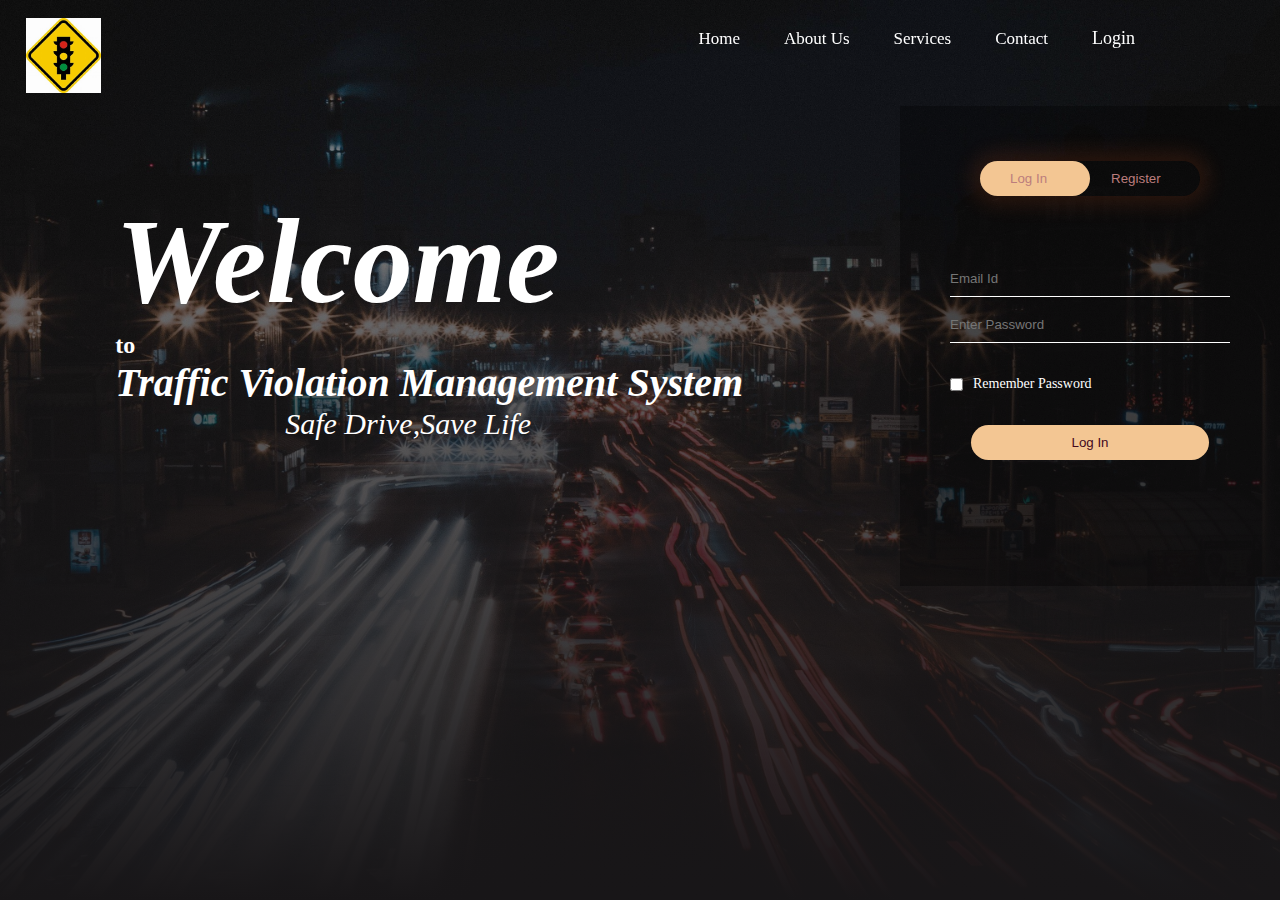
<file: index.html>
<!DOCTYPE html>
<html lang="en">
<head>
    <meta charset="UTF-8">
    <meta name="viewport" content="width=device-width, initial-scale=1.0">
    <title>TVMS</title>
    <link rel="stylesheet" href="main.css">
</head>
<body>
    <div class="full-page">
        <img src="logo.jpeg" class="logo">
        <div class="content">
            <h1>Welcome</h1>
            <h2>to</h2>
            <h4>Traffic Violation Management System</h4>
            <p>Safe Drive,Save Life</p>
        </div>
        <div class="navbar">
            <nav>
                <ul id='MenuItems'>
                    <li><a href='#'>Home</a></li>
                    <li><a href='#'>About Us</a></li>
                    <li><a href='#'>Services</a></li>
                    <li><a href='#'>Contact</a></li>
                    <li><button class='loginbtn'>Login</button></li>
                </ul>
            </nav>
        </div>
        <div id='login-form'class='login-page'>
            <div class="form-box">
                <div class='button-box'>
                    <div id='btn'></div>
                    <button type='button'onclick='login()'class='toggle-btn'>Log In</button>
                    <button type='button'onclick='register()'class='toggle-btn'>Register</button>
                </div>
            <form id='login' class='input-group-login'>
                <input type='text'class='input-field'placeholder='Email Id' required >
		        <input type='password'class='input-field'placeholder='Enter Password' required>
		        <input type='checkbox'class='check-box'><span>Remember Password</span>
		        <button type='submit'class='submit-btn'>
                    <a href="Driver.html">
                        Log In
                    </a>
                </button>
		    </form>
		    <form id='register' action ='reg.php' method ='post' class='input-group-register'>
		     <input type='text' name="firstname" class='input-field'placeholder='First Name' required>
		     <input type='text' name="lastname" class='input-field'placeholder='Last Name ' required>
		     <input type='email' name='email' class='input-field'placeholder='Email Id' required>
		     <input type='password' name="password" class='input-field'placeholder='Enter Password' required>
		     <input type='password' name="confirmpassword" class='input-field'placeholder='Confirm Password'  required>
		     <input type='checkbox'class='check-box'><span>I agree to the terms and conditions</span>
                    <button type='submit'class='submit-btn'>
                        <a href="police.html" target="_blank">
                            Register
                        </a>
                    </button>
	        </form>
            </div>
        </div>
    </div>
    <script>
        var x=document.getElementById('login');
		var y=document.getElementById('register');
		var z=document.getElementById('btn');
		function register()
		{
			x.style.left='-400px';
			y.style.left='50px';
			z.style.left='110px';
		}
		function login()
		{
			x.style.left='50px';
			y.style.left='450px';
			z.style.left='0px';
		}
	</script>
	<script>
        /*var modal = document.getElementById('login-form');
        window.onclick = function(event) 
        {
            if (event.target == modal) 
            {
                modal.style.display = "none";
            }
        }*/
    </script>
</body>
</html>

<!--onclick="document.getElementById('login-form').style.display='block'" style="width:auto;"-->
</file>
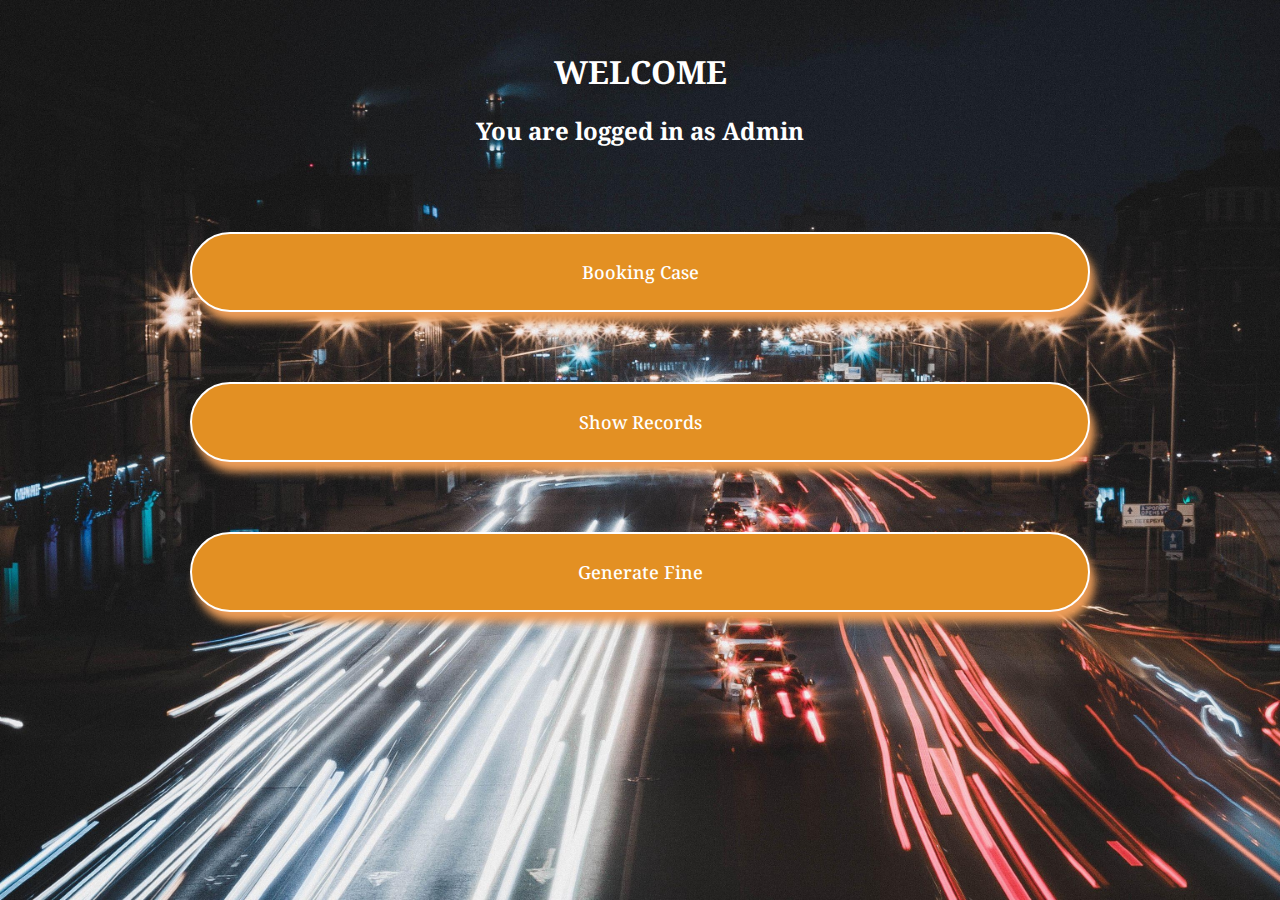
<file: Admin page.html>
<html><head>
    <meta charset="utf-8">
    <meta http-equiv="X-UA-Compatible" content="IE=edge">
    <title>Admin</title>
    <meta name="viewport" content="width=device-width, initial-scale=1">
    <link rel="stylesheet" type="text/css" media="screen" href="ad.css">
</head>
<body>
    <div class="welcome">
        <h1>
            WELCOME
        </h1>
        <h2>You are logged in as Admin</h2>
    </div>
    <div class="functions">
        <div class="btn">
            <div class="b1">
                <a href="book_case.html" target="_blank">
                <button>
 Booking Case
                </button>
                </a>
            </div>

            <div class="b2">
                <a href="Show_records.php" target="_blank">
                <button>
Show Records
                </button>
            </a>
            </div>

            <div class="b3">
                <a href="Generate_fine.php" target="_blank">
                <button>
Generate Fine
                </button>
            </a>
            </div>

        </div>           
    </div>


</body></html>
</file>
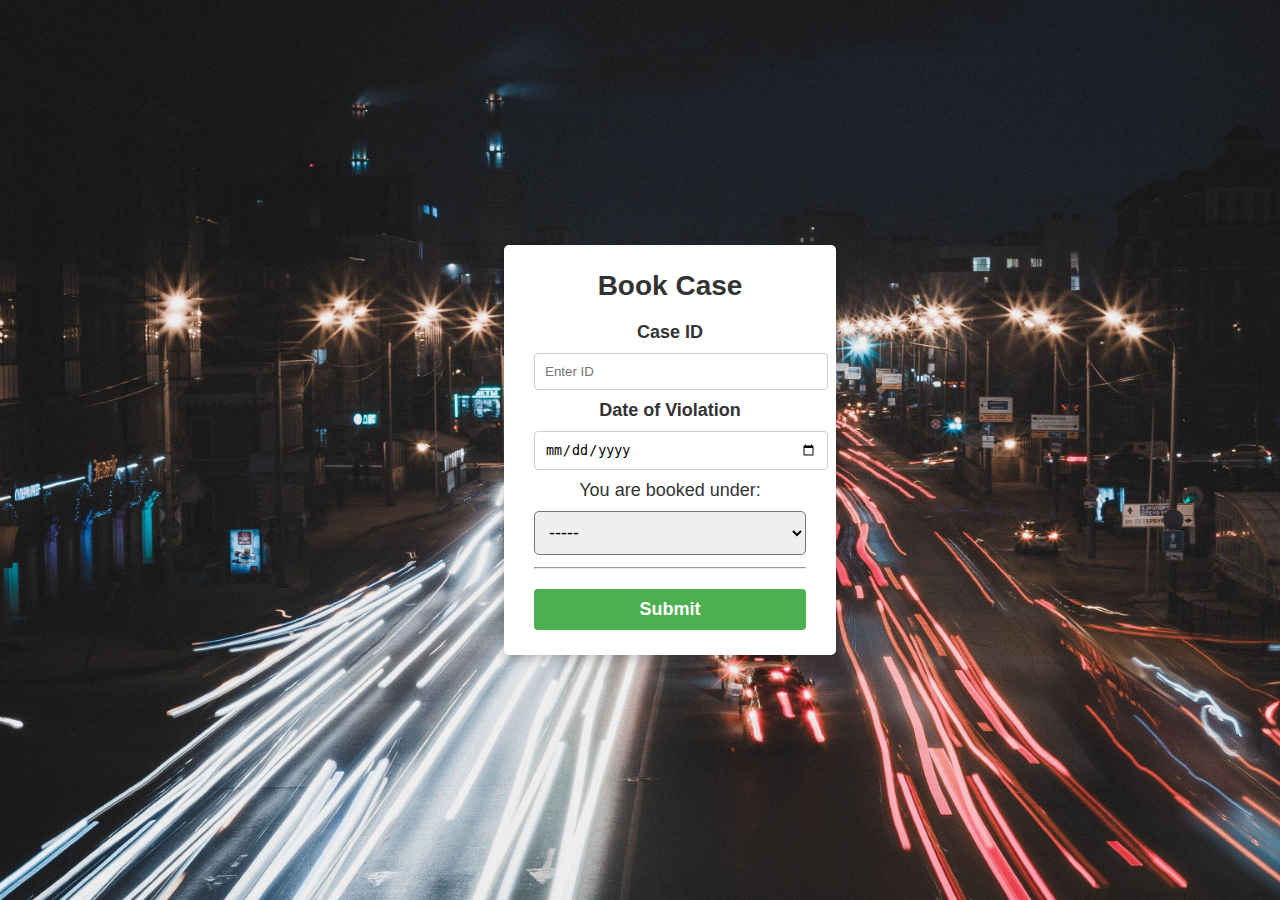
<file: book_case.html>
<!DOCTYPE html>
<html lang="en">
<head>
    <meta charset="UTF-8">
    <meta name="viewport" content="width=device-width, initial-scale=1.0">
    <title>Book Case</title>
    <style>
        body {
            font-family: 'Arial', sans-serif;
            background: url(Traffic.jpg) repeat, rgba(255, 255, 255, 0.9);
            background-size: cover;
            margin: 0;
            padding: 0;
            display: flex;
            justify-content: center;
            align-items: center;
            min-height: 100vh;
        }

         /* Added CSS for the back arrow */
         .back-arrow {
            position: absolute;
            top: 20px;
            left: 20px;
            font-size: 24px;
            color: rgb(227, 144, 35);
            text-decoration: none;
            cursor: pointer;
            transform: scaleX(0.7);
        }

        .container {
            background-color: rgba(255, 255, 255, 0.7);
            padding: 30px;
            border-radius: 10px;
            box-shadow: 0 0 20px rgba(0, 0, 0, 0.2);
            text-align: center;
            width: 400px;
        }

        h1 {
            color: rgb(227, 144, 35);
            font-size: 28px;
            margin-bottom: 20px;
        }

        label {
            display: block;
            margin-bottom: 10px;
            font-size: 18px;
            color: #333;
        }

        select {
            width: 100%;
            padding: 10px;
            border: 2px solirgb(16, 15, 15)5);
            border-radius: 5px;
            font-size: 18px;
        }

        /* Style the dropdown options */
        select option {
            font-size: 16px;
            background-color: #f4f4f4; /* Background color of options */
            color: rgb(17, 17, 16); /* Text color of options */
            padding: 5px 10px;
        }

        select option:hover {
            background-color: rgb(227, 144, 35); /* Hover background color */
            color: #fff; /* Hover text color */
            border: 2px solid rgb(227, 144, 35);
        }

        button {
            display: inline-block;
            padding: 10px 20px;
            border: 2px solid white;
            background-color: rgb(227, 144, 35);
            color: white;
            border: none;
            border-radius: 5px;
            font-size: 18px;
            cursor: pointer;
            transition: background-color 0.3s ease;
        }

        button:hover {
            background-color: white;
            color: rgb(227, 144, 35);
            border: 2px solid rgb(227, 144, 35);
        }


        body {
            font-family: Arial, sans-serif;
            background-color: #f2f2f2;
            font-size: 25px;
            }
            .container{
                max-width: 1000px;
                width: 100%;
                background-color: #fff;
                padding: 25px 30px;
                border-radius: 5px;
                box-shadow: 0 5px 10px rgba(0,0,0,0.15);
                margin-top: 25px;
                margin-bottom: 25px;
              }
            h1 {
            text-align: center;
            color: #333;
            margin-top: 0;
            }
            p {
            text-align: center;
            color: #777;
            margin-bottom: 20px;
            }
            label {
            display: block;
            margin-bottom: 10px;
            color: #333;
            }
            input[type="id"],
            input[type="date"] {
            width: 100%;
            padding: 10px;
            margin-bottom: 10px;
            border: 1px solid #ccc;
            border-radius: 4px;
            }
           
            a {
            color: #337ab7;
            text-decoration: none;
            }
            button[type="submit"] {
            display: block;
            width: 100%;
            padding: 10px;
            margin-top: 20px;
            background-color: #4CAF50;
            color: #fff;
            border: none;
            border-radius: 4px;
            cursor: pointer;
            font-weight: bold;
            }
            button[type="submit"]:hover {
            background-color: #45a049;
            }
           
    </style>
</head>
<body>
    
        
    <form action="connect_case.php" method="post">
            <div class="container">
            <h1>Book Case</h1>
          
            <label for="case"><b>Case ID</b></label>
            <input type="id" placeholder="Enter ID" name="Caseid" required>
            <label for="date"><b>Date of Violation</b></label>
            <input type="date" placeholder="" name="date" required>
            <label for="bookingReason">You are booked under:</label>
            <select id="bookingReason" name="bookingReason" required>
                <option value="">-----</option>
                <option value="Wrong Turn">Wrong Turn</option>
                <option value="Not wearing Seat belt">Not wearing seat belt</option>
                <option value="Violate Traffic Light">Violate Traffic Light</option>
                <option value="Car is not registerd">Car is not registerd</option>
                <option value="Accident">Accident</option>
            </select>
            
            <hr>
            
            <button type="submit" class="registerbtn"><strong>Submit</strong></button>
            </div>
            
            </form>
       
            </select>
            <br><br>
            
        </form>
        </div>
    </div>
</body>
</html>
</file>
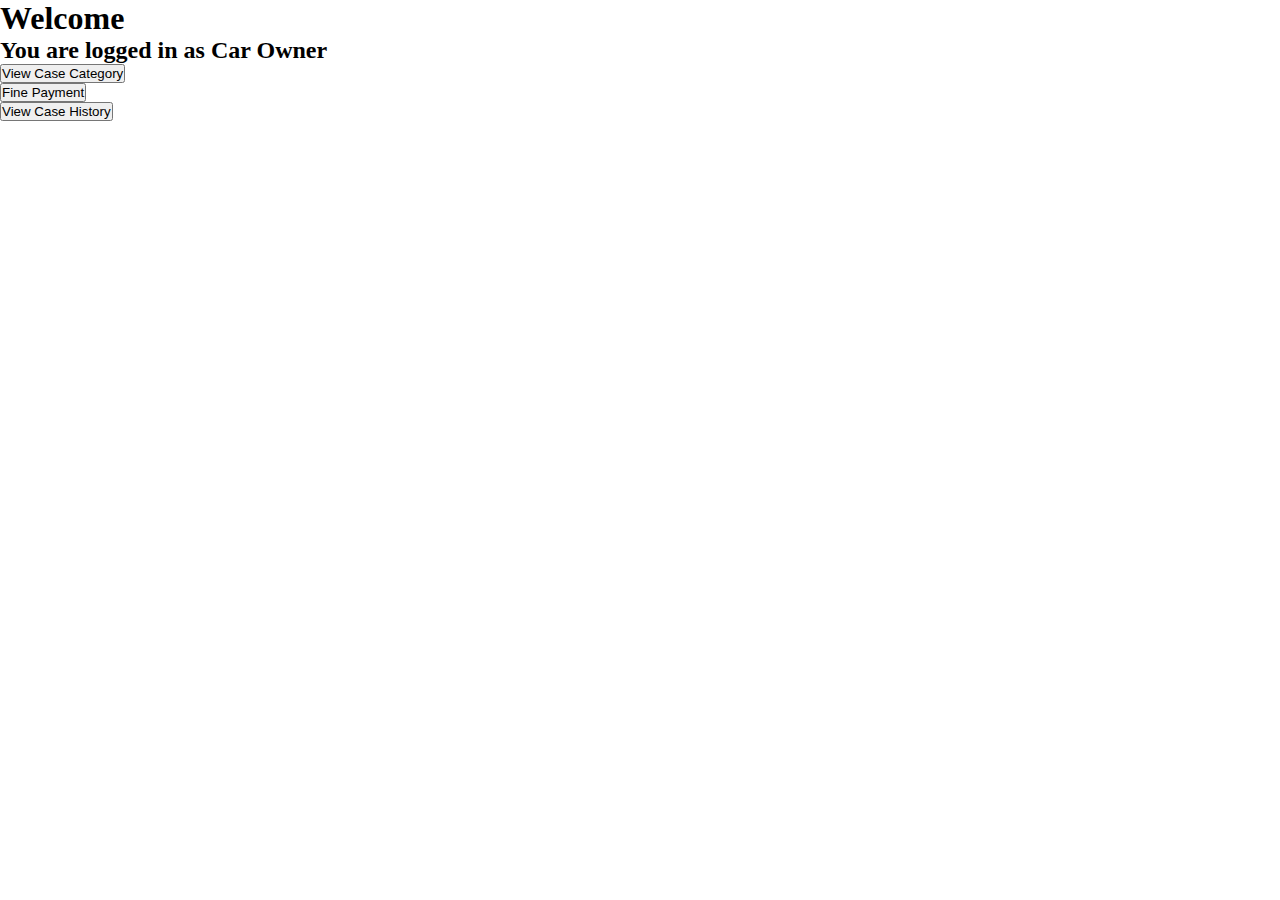
<file: car_owner.html>
<!DOCTYPE html>
<html>
<head>
    <meta charset='utf-8'>
    <meta http-equiv='X-UA-Compatible' content='IE=edge'>
    <title>Car Owner</title>
    <meta name='viewport' content='width=device-width, initial-scale=1'>
    <link rel='stylesheet' type='text/css' media='screen' href='main.css'>
</head>
<body>
    <div class="welcome">
        <h1>
            Welcome
        </h1>
        <h2>You are logged in as Car Owner</h2>
    </div>

    <div class="functions">
        <div class="btn">
            <div class="b1">
                <a href="view_case.html" target="_blank">
                <button>
 View Case Category
                </button>
                </a>
            </div>

            <div class="b2">
                <!--<a href="card.html" target="_blank">-->
                <button id="rzp-button1">
Fine Payment
                </button>
                <script src="https://checkout.razorpay.com/v1/checkout.js"></script>
<script>
var options = {
    "key": "rzp_test_sbNbgm20PidcNd", // Enter the Key ID generated from the Dashboard
    "amount": "50000", // Amount is in currency subunits. Default currency is INR. Hence, 50000 refers to 50000 paise
    "currency": "INR",
    "name": "TVMS",
    "description": "Test Transaction",
    "handler": function (response){
        alert(response.razorpay_payment_id);
        alert(response.razorpay_order_id);
        alert(response.razorpay_signature)
    },
    "prefill": {
        "name": "Gaurav Kumar",
        "email": "gaurav.kumar@example.com",
        "contact": "9000090000"
    },
    "notes": {
        "address": "Razorpay Corporate Office"
    },
    "theme": {
        "color": "#3399cc"
    }
};
var rzp1 = new Razorpay(options);
rzp1.on('payment.failed', function (response){
        alert(response.error.code);
        alert(response.error.description);
        alert(response.error.source);
        alert(response.error.step);
        alert(response.error.reason);
        alert(response.error.metadata.order_id);
        alert(response.error.metadata.payment_id);
});
document.getElementById('rzp-button1').onclick = function(e){
    rzp1.open();
    e.preventDefault();
}
</script>
            </div>

            <div class="b3">
                <a href="view_history.php" target="_blank">
                <button>
View Case History
                </button>
            </a>
            </div>

        </div>           
    </div>
</body>
</html>
</file>
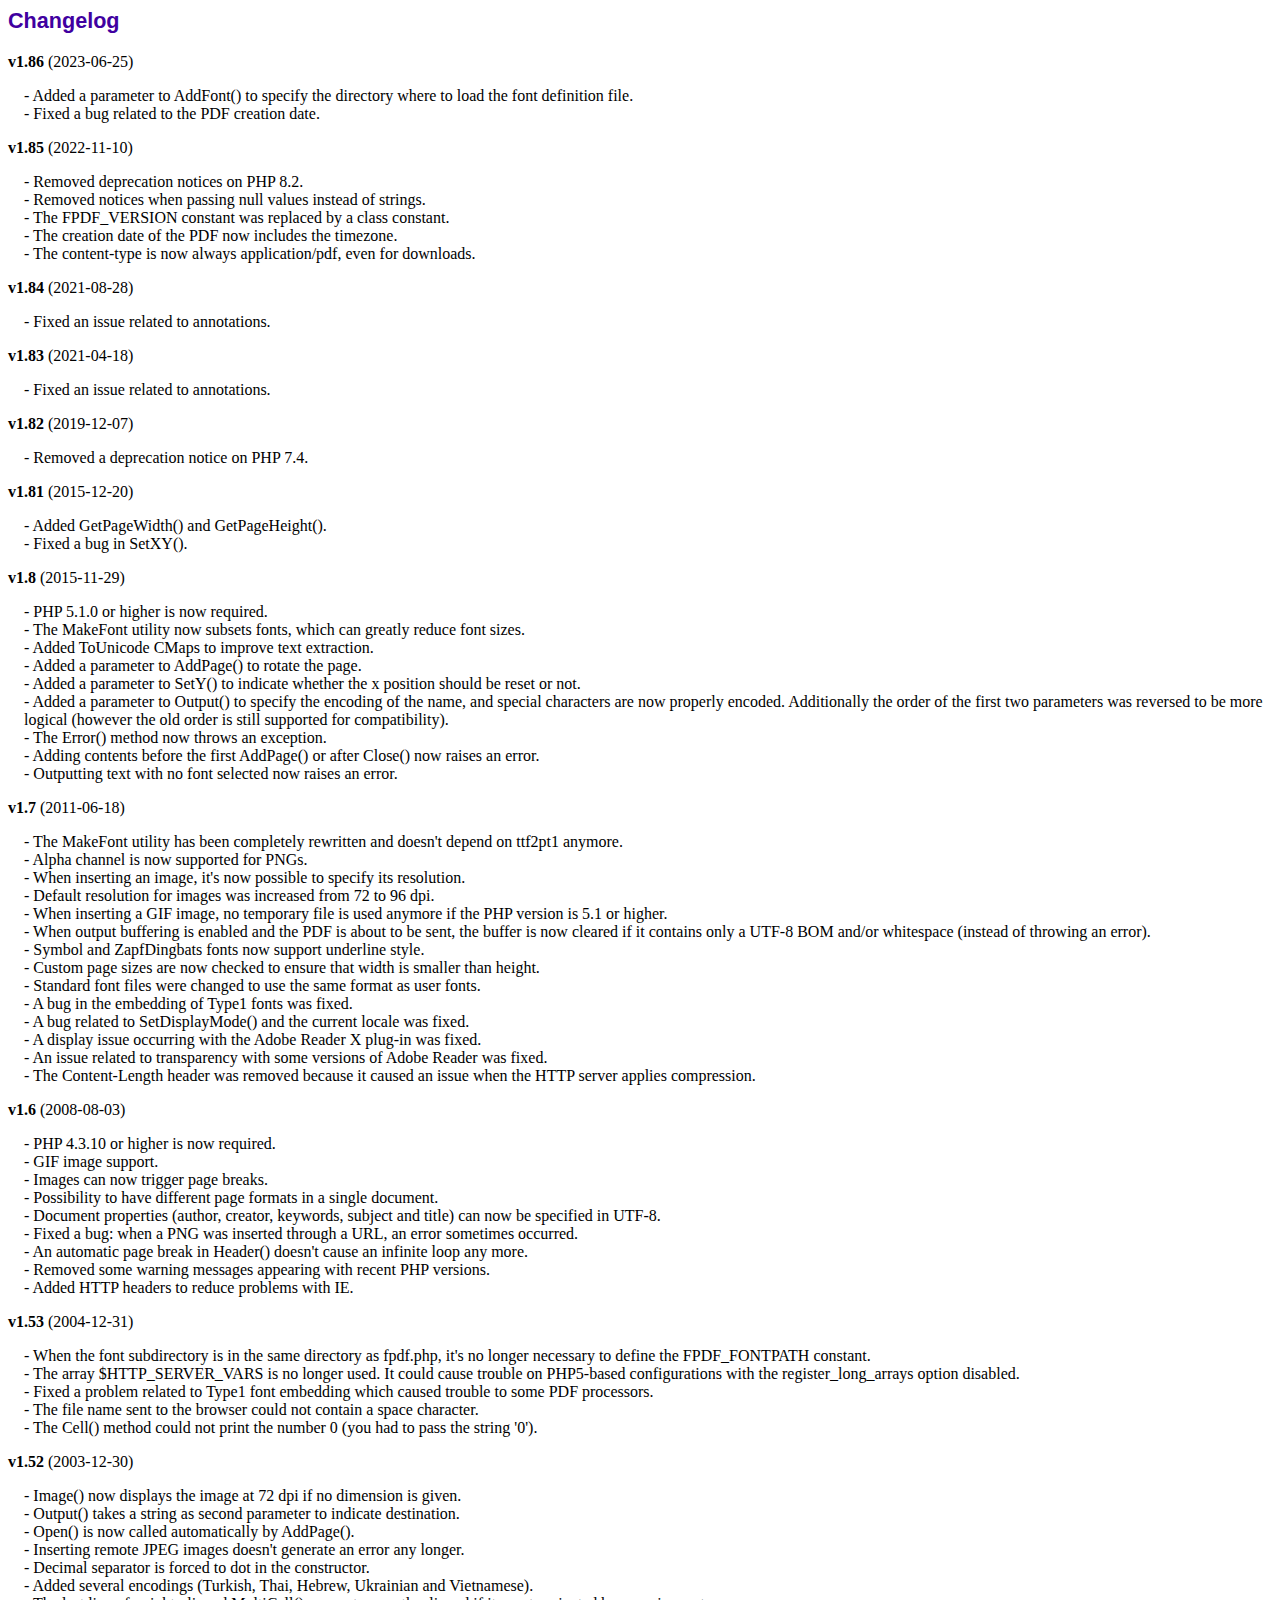
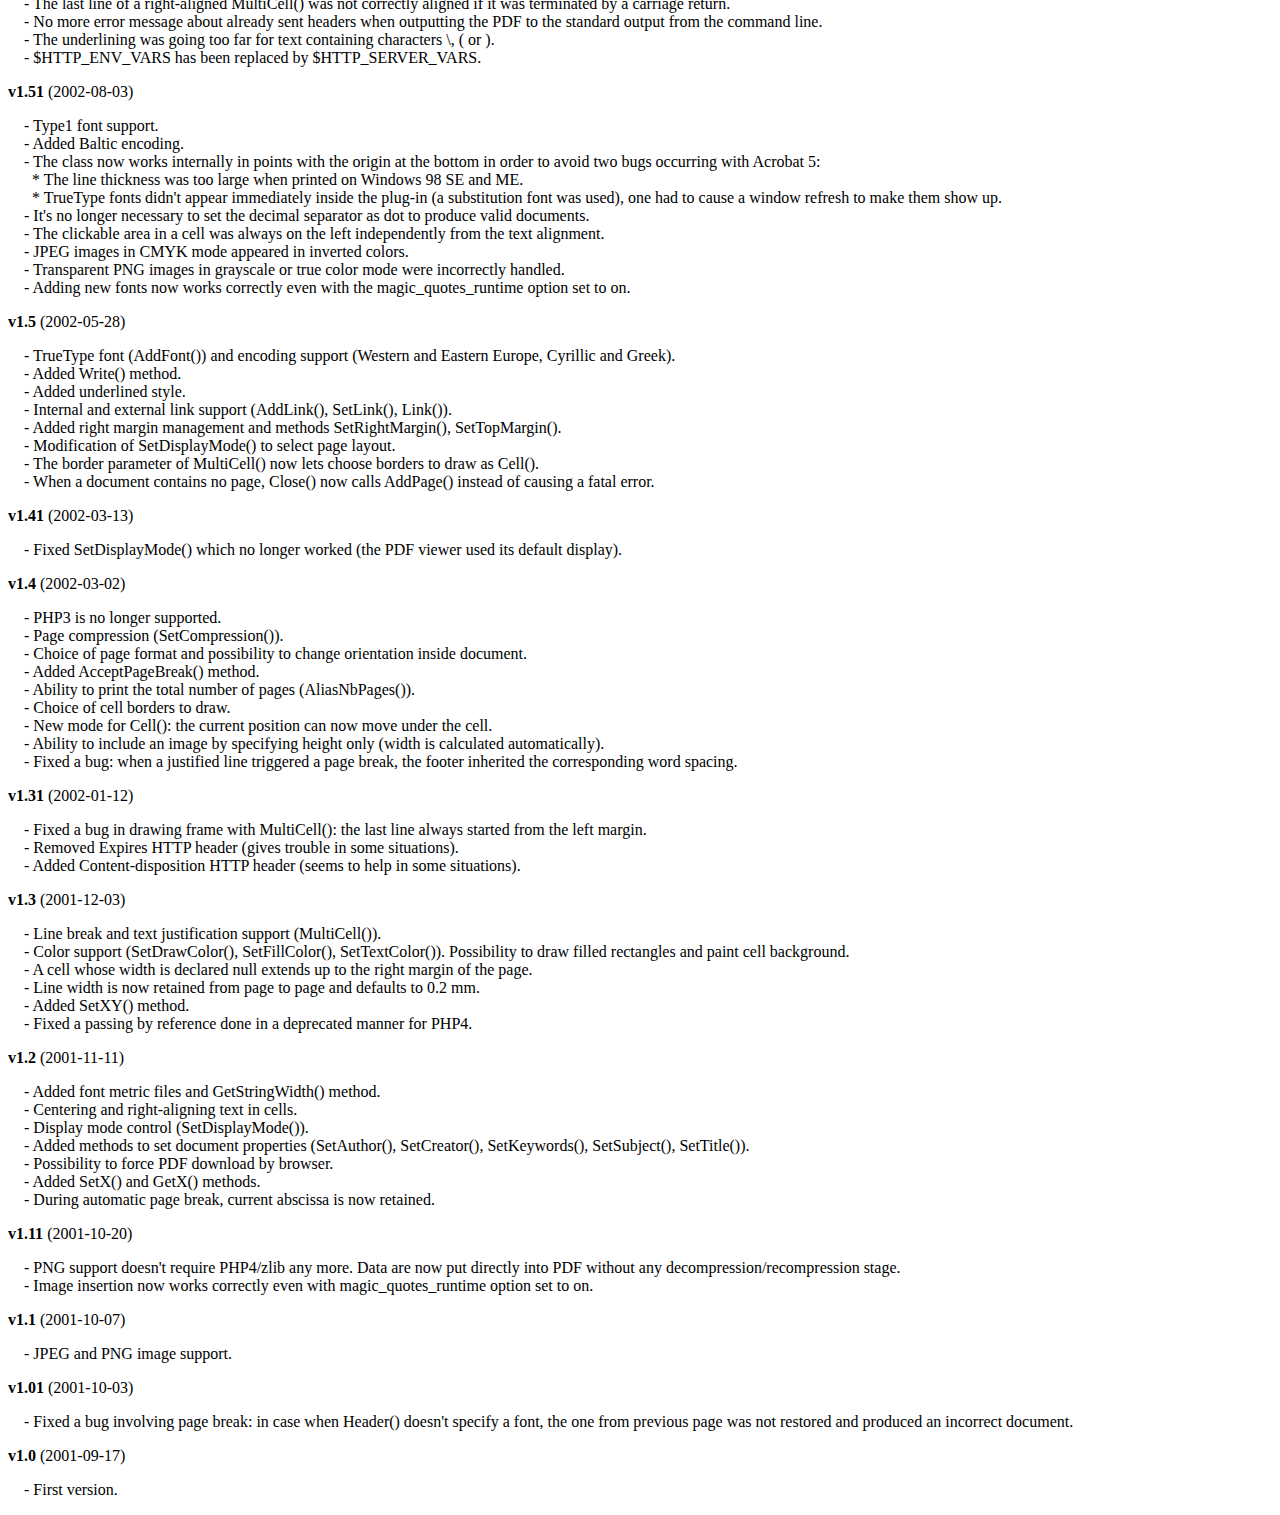
<file: changelog.htm>
<!DOCTYPE html PUBLIC "-//W3C//DTD HTML 4.01 Transitional//EN">
<html>
<head>
<meta http-equiv="Content-Type" content="text/html; charset=UTF-8">
<title>Changelog</title>
<link type="text/css" rel="stylesheet" href="fpdf.css">
<style type="text/css">
dd {margin:1em 0 1em 1em}
</style>
</head>
<body>
<h1>Changelog</h1>
<dl>
<dt><strong>v1.86</strong> (2023-06-25)</dt>
<dd>
- Added a parameter to AddFont() to specify the directory where to load the font definition file.<br>
- Fixed a bug related to the PDF creation date.<br>
</dd>
<dt><strong>v1.85</strong> (2022-11-10)</dt>
<dd>
- Removed deprecation notices on PHP 8.2.<br>
- Removed notices when passing null values instead of strings.<br>
- The FPDF_VERSION constant was replaced by a class constant.<br>
- The creation date of the PDF now includes the timezone.<br>
- The content-type is now always application/pdf, even for downloads.<br>
</dd>
<dt><strong>v1.84</strong> (2021-08-28)</dt>
<dd>
- Fixed an issue related to annotations.<br>
</dd>
<dt><strong>v1.83</strong> (2021-04-18)</dt>
<dd>
- Fixed an issue related to annotations.<br>
</dd>
<dt><strong>v1.82</strong> (2019-12-07)</dt>
<dd>
- Removed a deprecation notice on PHP 7.4.<br>
</dd>
<dt><strong>v1.81</strong> (2015-12-20)</dt>
<dd>
- Added GetPageWidth() and GetPageHeight().<br>
- Fixed a bug in SetXY().<br>
</dd>
<dt><strong>v1.8</strong> (2015-11-29)</dt>
<dd>
- PHP 5.1.0 or higher is now required.<br>
- The MakeFont utility now subsets fonts, which can greatly reduce font sizes.<br>
- Added ToUnicode CMaps to improve text extraction.<br>
- Added a parameter to AddPage() to rotate the page.<br>
- Added a parameter to SetY() to indicate whether the x position should be reset or not.<br>
- Added a parameter to Output() to specify the encoding of the name, and special characters are now properly encoded. Additionally the order of the first two parameters was reversed to be more logical (however the old order is still supported for compatibility).<br>
- The Error() method now throws an exception.<br>
- Adding contents before the first AddPage() or after Close() now raises an error.<br>
- Outputting text with no font selected now raises an error.<br>
</dd>
<dt><strong>v1.7</strong> (2011-06-18)</dt>
<dd>
- The MakeFont utility has been completely rewritten and doesn't depend on ttf2pt1 anymore.<br>
- Alpha channel is now supported for PNGs.<br>
- When inserting an image, it's now possible to specify its resolution.<br>
- Default resolution for images was increased from 72 to 96 dpi.<br>
- When inserting a GIF image, no temporary file is used anymore if the PHP version is 5.1 or higher.<br>
- When output buffering is enabled and the PDF is about to be sent, the buffer is now cleared if it contains only a UTF-8 BOM and/or whitespace (instead of throwing an error).<br>
- Symbol and ZapfDingbats fonts now support underline style.<br>
- Custom page sizes are now checked to ensure that width is smaller than height.<br>
- Standard font files were changed to use the same format as user fonts.<br>
- A bug in the embedding of Type1 fonts was fixed.<br>
- A bug related to SetDisplayMode() and the current locale was fixed.<br>
- A display issue occurring with the Adobe Reader X plug-in was fixed.<br>
- An issue related to transparency with some versions of Adobe Reader was fixed.<br>
- The Content-Length header was removed because it caused an issue when the HTTP server applies compression.<br>
</dd>
<dt><strong>v1.6</strong> (2008-08-03)</dt>
<dd>
- PHP 4.3.10 or higher is now required.<br>
- GIF image support.<br>
- Images can now trigger page breaks.<br>
- Possibility to have different page formats in a single document.<br>
- Document properties (author, creator, keywords, subject and title) can now be specified in UTF-8.<br>
- Fixed a bug: when a PNG was inserted through a URL, an error sometimes occurred.<br>
- An automatic page break in Header() doesn't cause an infinite loop any more.<br>
- Removed some warning messages appearing with recent PHP versions.<br>
- Added HTTP headers to reduce problems with IE.<br>
</dd>
<dt><strong>v1.53</strong> (2004-12-31)</dt>
<dd>
- When the font subdirectory is in the same directory as fpdf.php, it's no longer necessary to define the FPDF_FONTPATH constant.<br>
- The array $HTTP_SERVER_VARS is no longer used. It could cause trouble on PHP5-based configurations with the register_long_arrays option disabled.<br>
- Fixed a problem related to Type1 font embedding which caused trouble to some PDF processors.<br>
- The file name sent to the browser could not contain a space character.<br>
- The Cell() method could not print the number 0 (you had to pass the string '0').<br>
</dd>
<dt><strong>v1.52</strong> (2003-12-30)</dt>
<dd>
- Image() now displays the image at 72 dpi if no dimension is given.<br>
- Output() takes a string as second parameter to indicate destination.<br>
- Open() is now called automatically by AddPage().<br>
- Inserting remote JPEG images doesn't generate an error any longer.<br>
- Decimal separator is forced to dot in the constructor.<br>
- Added several encodings (Turkish, Thai, Hebrew, Ukrainian and Vietnamese).<br>
- The last line of a right-aligned MultiCell() was not correctly aligned if it was terminated by a carriage return.<br>
- No more error message about already sent headers when outputting the PDF to the standard output from the command line.<br>
- The underlining was going too far for text containing characters \, ( or ).<br>
- $HTTP_ENV_VARS has been replaced by $HTTP_SERVER_VARS.<br>
</dd>
<dt><strong>v1.51</strong> (2002-08-03)</dt>
<dd>
- Type1 font support.<br>
- Added Baltic encoding.<br>
- The class now works internally in points with the origin at the bottom in order to avoid two bugs occurring with Acrobat 5:<br>&nbsp;&nbsp;* The line thickness was too large when printed on Windows 98 SE and ME.<br>&nbsp;&nbsp;* TrueType fonts didn't appear immediately inside the plug-in (a substitution font was used), one had to cause a window refresh to make them show up.<br>
- It's no longer necessary to set the decimal separator as dot to produce valid documents.<br>
- The clickable area in a cell was always on the left independently from the text alignment.<br>
- JPEG images in CMYK mode appeared in inverted colors.<br>
- Transparent PNG images in grayscale or true color mode were incorrectly handled.<br>
- Adding new fonts now works correctly even with the magic_quotes_runtime option set to on.<br>
</dd>
<dt><strong>v1.5</strong> (2002-05-28)</dt>
<dd>
- TrueType font (AddFont()) and encoding support (Western and Eastern Europe, Cyrillic and Greek).<br>
- Added Write() method.<br>
- Added underlined style.<br>
- Internal and external link support (AddLink(), SetLink(), Link()).<br>
- Added right margin management and methods SetRightMargin(), SetTopMargin().<br>
- Modification of SetDisplayMode() to select page layout.<br>
- The border parameter of MultiCell() now lets choose borders to draw as Cell().<br>
- When a document contains no page, Close() now calls AddPage() instead of causing a fatal error.<br>
</dd>
<dt><strong>v1.41</strong> (2002-03-13)</dt>
<dd>
- Fixed SetDisplayMode() which no longer worked (the PDF viewer used its default display).<br>
</dd>
<dt><strong>v1.4</strong> (2002-03-02)</dt>
<dd>
- PHP3 is no longer supported.<br>
- Page compression (SetCompression()).<br>
- Choice of page format and possibility to change orientation inside document.<br>
- Added AcceptPageBreak() method.<br>
- Ability to print the total number of pages (AliasNbPages()).<br>
- Choice of cell borders to draw.<br>
- New mode for Cell(): the current position can now move under the cell.<br>
- Ability to include an image by specifying height only (width is calculated automatically).<br>
- Fixed a bug: when a justified line triggered a page break, the footer inherited the corresponding word spacing.<br>
</dd>
<dt><strong>v1.31</strong> (2002-01-12)</dt>
<dd>
- Fixed a bug in drawing frame with MultiCell(): the last line always started from the left margin.<br>
- Removed Expires HTTP header (gives trouble in some situations).<br>
- Added Content-disposition HTTP header (seems to help in some situations).<br>
</dd>
<dt><strong>v1.3</strong> (2001-12-03)</dt>
<dd>
- Line break and text justification support (MultiCell()).<br>
- Color support (SetDrawColor(), SetFillColor(), SetTextColor()). Possibility to draw filled rectangles and paint cell background.<br>
- A cell whose width is declared null extends up to the right margin of the page.<br>
- Line width is now retained from page to page and defaults to 0.2 mm.<br>
- Added SetXY() method.<br>
- Fixed a passing by reference done in a deprecated manner for PHP4.<br>
</dd>
<dt><strong>v1.2</strong> (2001-11-11)</dt>
<dd>
- Added font metric files and GetStringWidth() method.<br>
- Centering and right-aligning text in cells.<br>
- Display mode control (SetDisplayMode()).<br>
- Added methods to set document properties (SetAuthor(), SetCreator(), SetKeywords(), SetSubject(), SetTitle()).<br>
- Possibility to force PDF download by browser.<br>
- Added SetX() and GetX() methods.<br>
- During automatic page break, current abscissa is now retained.<br>
</dd>
<dt><strong>v1.11</strong> (2001-10-20)</dt>
<dd>
- PNG support doesn't require PHP4/zlib any more. Data are now put directly into PDF without any decompression/recompression stage.<br>
- Image insertion now works correctly even with magic_quotes_runtime option set to on.<br>
</dd>
<dt><strong>v1.1</strong> (2001-10-07)</dt>
<dd>
- JPEG and PNG image support.<br>
</dd>
<dt><strong>v1.01</strong> (2001-10-03)</dt>
<dd>
- Fixed a bug involving page break: in case when Header() doesn't specify a font, the one from previous page was not restored and produced an incorrect document.<br>
</dd>
<dt><strong>v1.0</strong> (2001-09-17)</dt>
<dd>
- First version.<br>
</dd>
</dl>
</body>
</html>
</file>
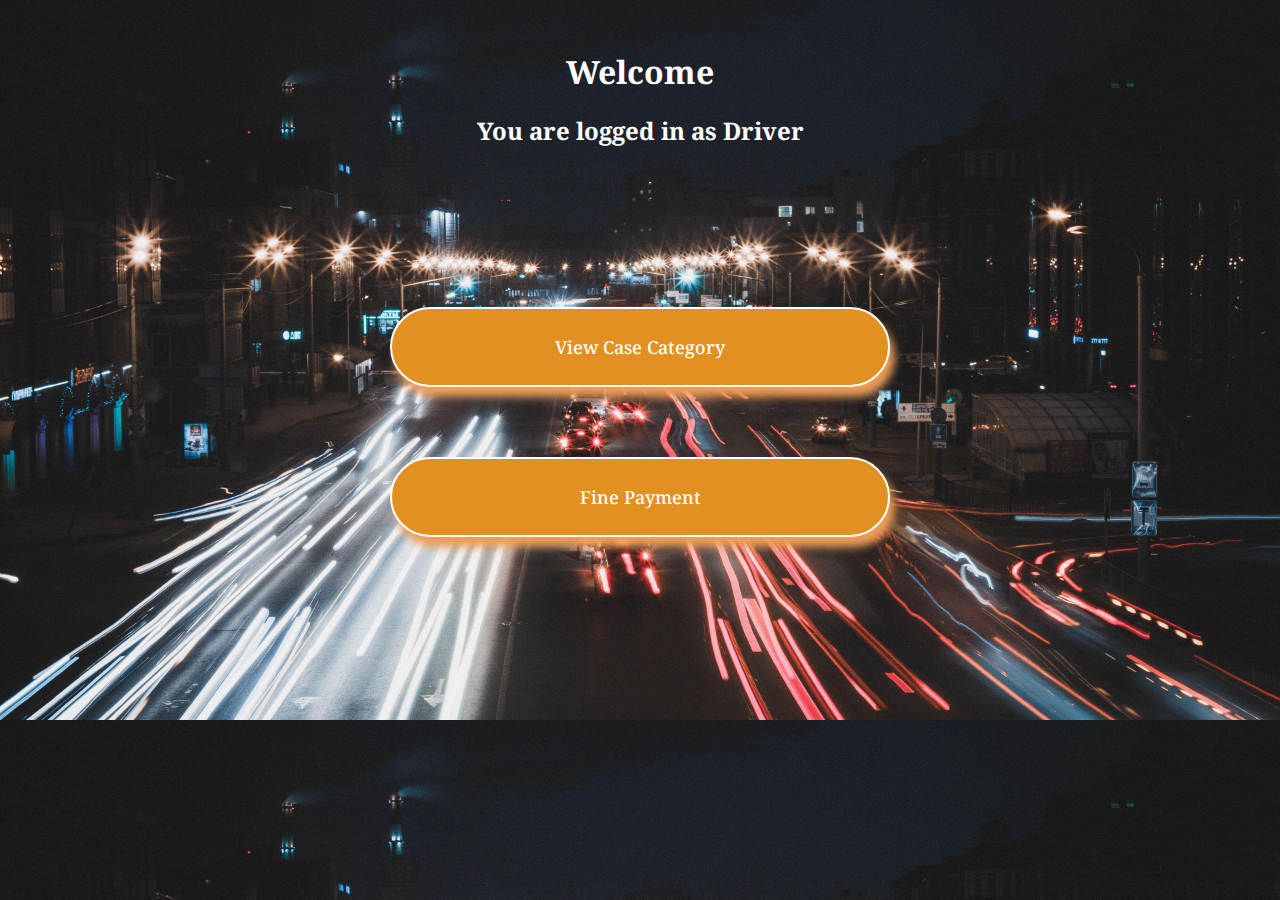
<file: Driver.html>
<!DOCTYPE html>
<html>
<head>
    <meta charset='utf-8'>
    <meta http-equiv='X-UA-Compatible' content='IE=edge'>
    <title>Driver</title>
    <meta name='viewport' content='width=device-width, initial-scale=1'>
    <link rel='stylesheet' type='text/css' media='screen' href='style.css'>
</head>
<body>
    <div class="welcome">
        <h1>
            Welcome
        </h1>
        <h2>You are logged in as Driver</h2>
    </div>

    <div class="functions">
        <div class="btn">
            <div class="b1">
                <a href="view_case_category.html" target="_blank">
                <button>
 View Case Category
                </button>
                </a>
            </div>

 

            <div class="b2">
                <!--<a href="card.html" target="_blank">-->
                <button id="rzp-button1">
Fine Payment
                </button>
                <script src="https://checkout.razorpay.com/v1/checkout.js"></script>
<script>
var options = {
    "key": "rzp_test_sbNbgm20PidcNd", // Enter the Key ID generated from the Dashboard
    "amount": "50000", // Amount is in currency subunits. Default currency is INR. Hence, 50000 refers to 50000 paise
    "currency": "INR",
    "name": "TVMS",
    "description": "Test Transaction",
    "handler": function (response){
        alert(response.razorpay_payment_id);
        alert(response.razorpay_order_id);
        alert(response.razorpay_signature)
    },
    "prefill": {
        "name": "Gaurav Kumar",
        "email": "gaurav.kumar@example.com",
        "contact": "9000090000"
    },
    "notes": {
        "address": "Razorpay Corporate Office"
    },
    "theme": {
        "color": "#3399cc"
    }
};
var rzp1 = new Razorpay(options);
rzp1.on('payment.failed', function (response){
        alert(response.error.code);
        alert(response.error.description);
        alert(response.error.source);
        alert(response.error.step);
        alert(response.error.reason);
        alert(response.error.metadata.order_id);
        alert(response.error.metadata.payment_id);
});
document.getElementById('rzp-button1').onclick = function(e){
    rzp1.open();
    e.preventDefault();
}
</script>

        </div>           
    </div>
</body>
</html>
</file>
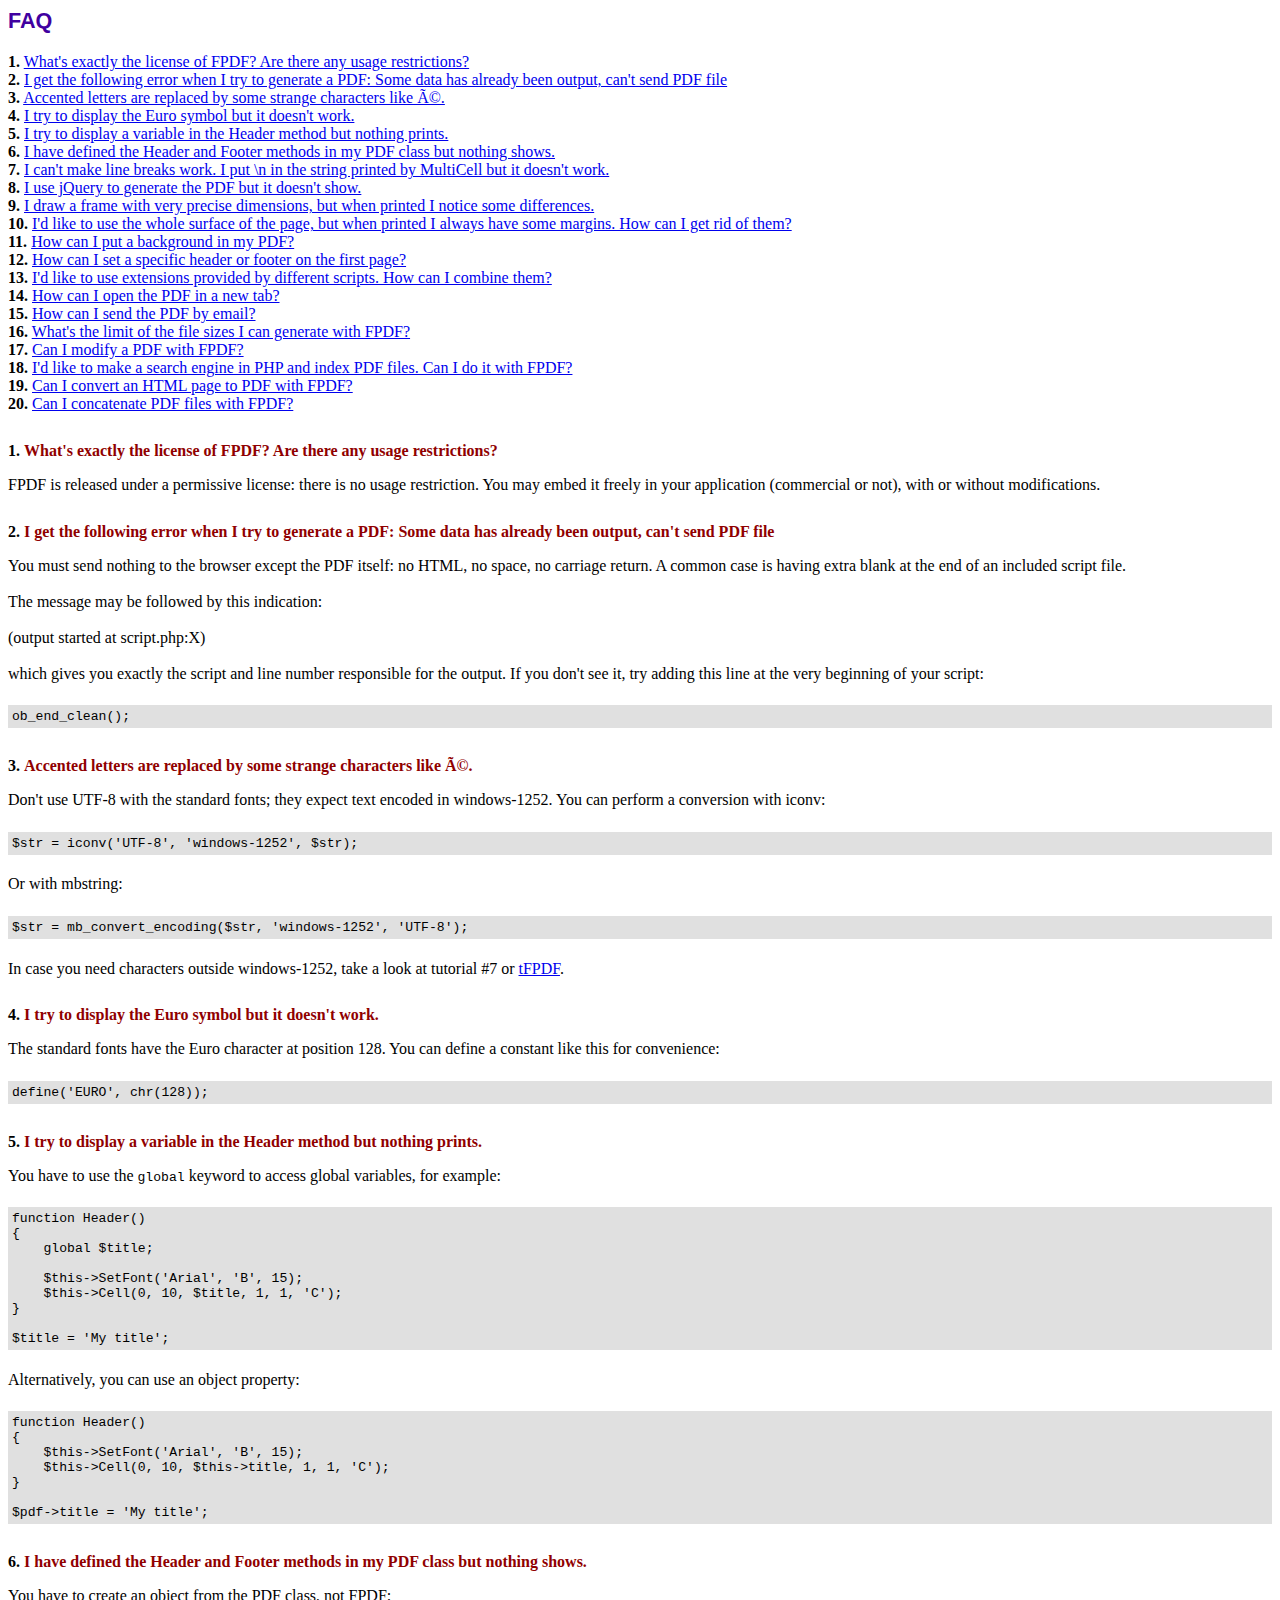
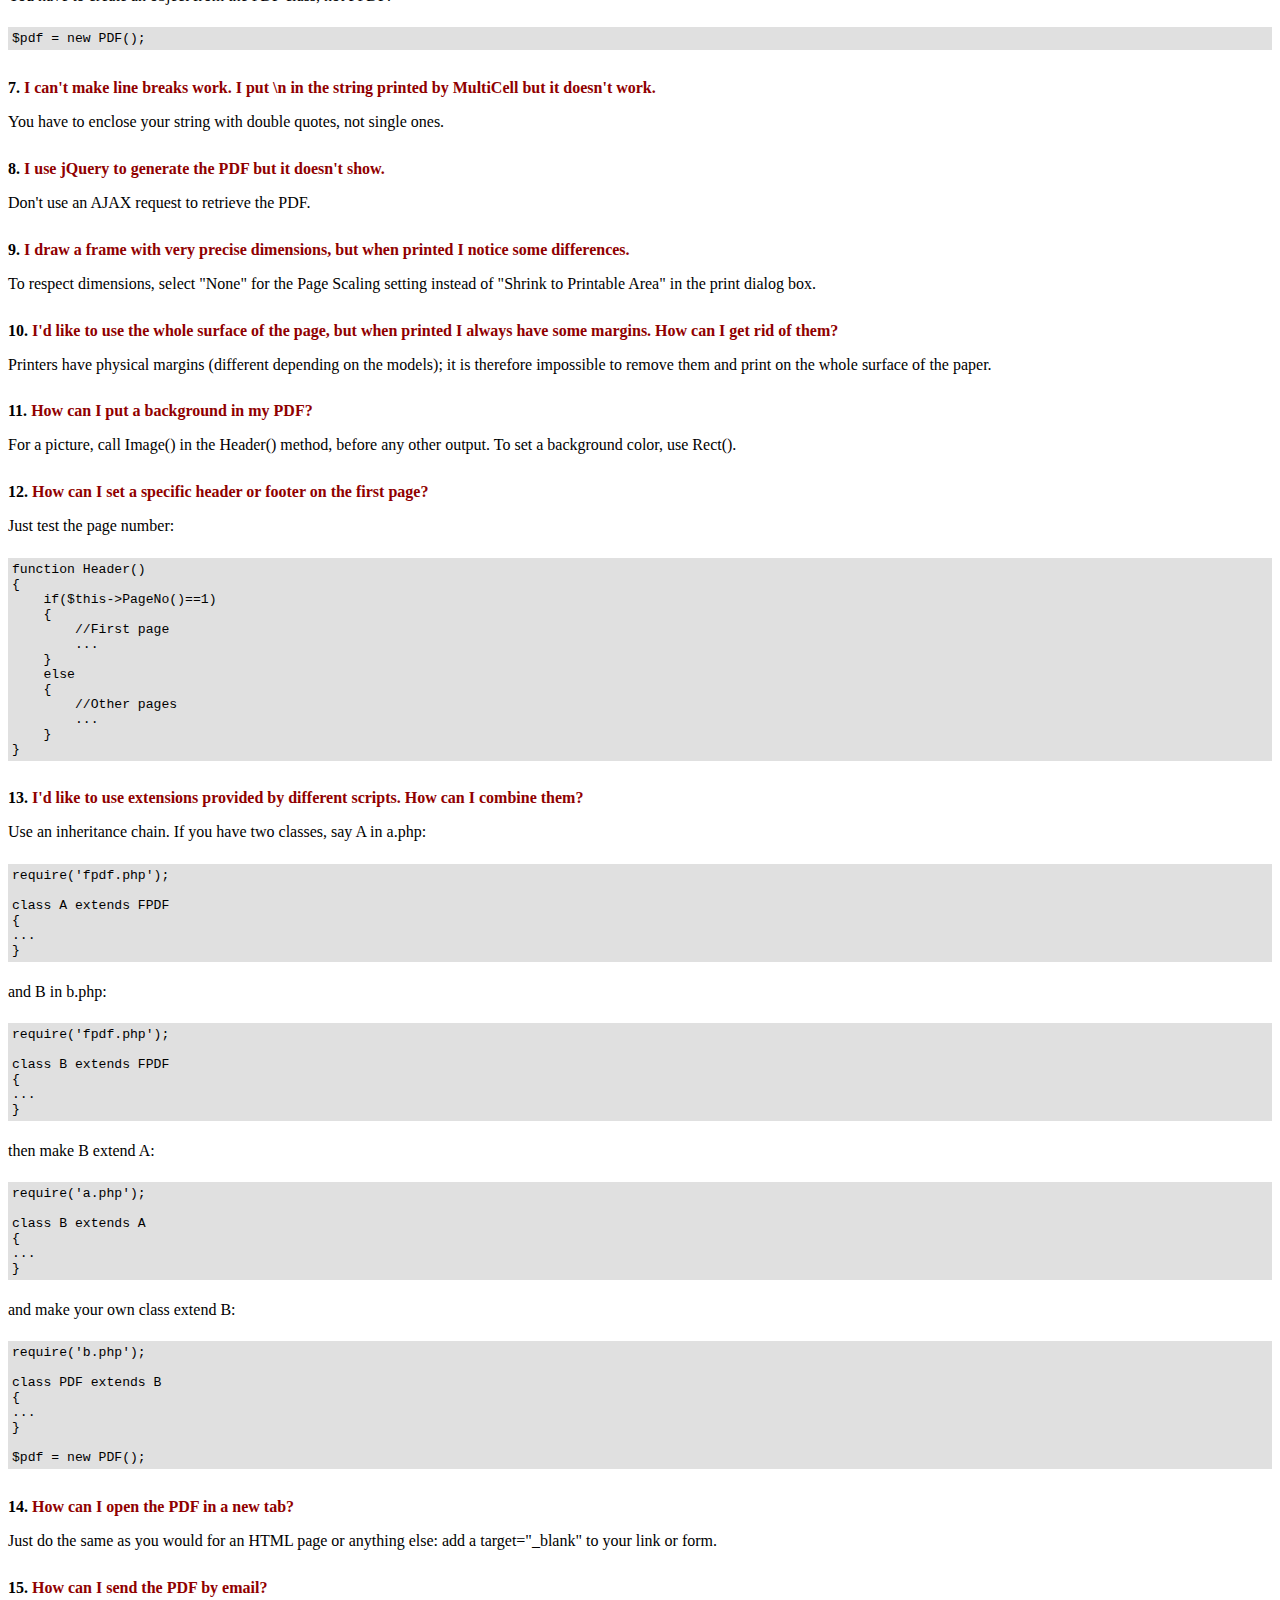
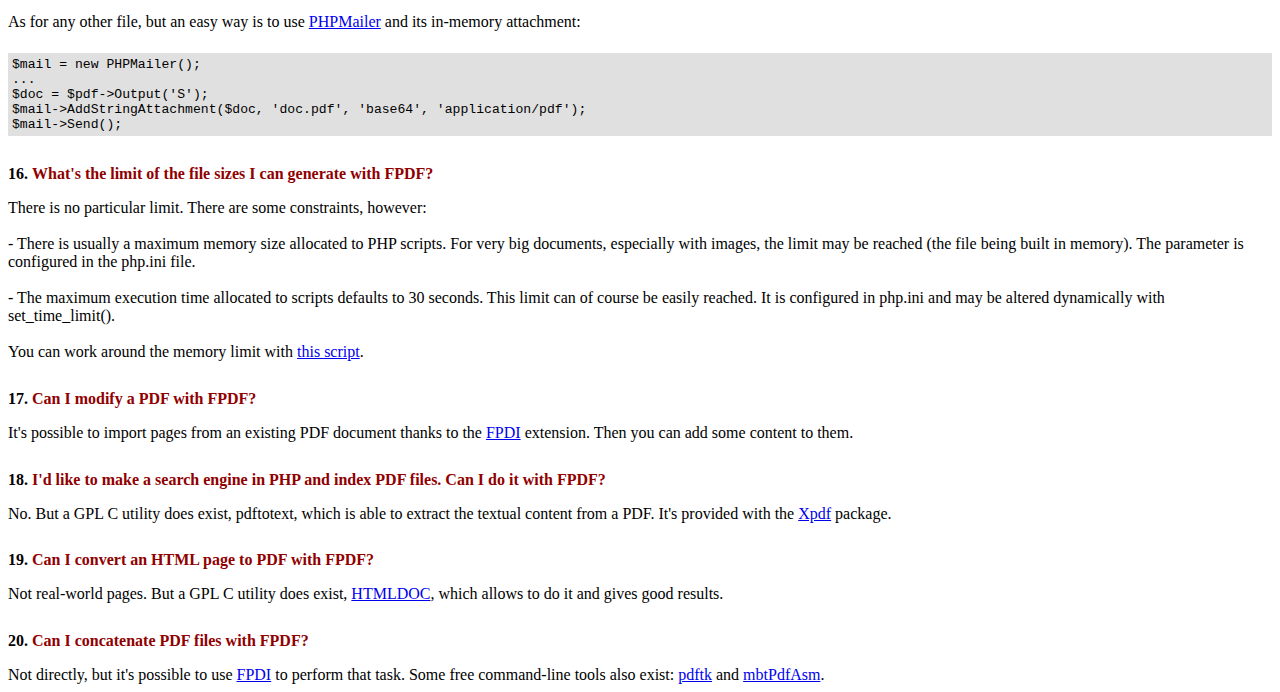
<file: FAQ.htm>
<!DOCTYPE html PUBLIC "-//W3C//DTD HTML 4.01 Transitional//EN">
<html>
<head>
<meta http-equiv="Content-Type" content="text/html; charset=UTF-8">
<title>FAQ</title>
<link type="text/css" rel="stylesheet" href="fpdf.css">
<style type="text/css">
ul {list-style-type:none; margin:0; padding:0}
ul#answers li {margin-top:1.8em}
.question {font-weight:bold; color:#900000}
</style>
</head>
<body>
<h1>FAQ</h1>
<ul>
<li><b>1.</b> <a href='#q1'>What's exactly the license of FPDF? Are there any usage restrictions?</a></li>
<li><b>2.</b> <a href='#q2'>I get the following error when I try to generate a PDF: Some data has already been output, can't send PDF file</a></li>
<li><b>3.</b> <a href='#q3'>Accented letters are replaced by some strange characters like Ã©.</a></li>
<li><b>4.</b> <a href='#q4'>I try to display the Euro symbol but it doesn't work.</a></li>
<li><b>5.</b> <a href='#q5'>I try to display a variable in the Header method but nothing prints.</a></li>
<li><b>6.</b> <a href='#q6'>I have defined the Header and Footer methods in my PDF class but nothing shows.</a></li>
<li><b>7.</b> <a href='#q7'>I can't make line breaks work. I put \n in the string printed by MultiCell but it doesn't work.</a></li>
<li><b>8.</b> <a href='#q8'>I use jQuery to generate the PDF but it doesn't show.</a></li>
<li><b>9.</b> <a href='#q9'>I draw a frame with very precise dimensions, but when printed I notice some differences.</a></li>
<li><b>10.</b> <a href='#q10'>I'd like to use the whole surface of the page, but when printed I always have some margins. How can I get rid of them?</a></li>
<li><b>11.</b> <a href='#q11'>How can I put a background in my PDF?</a></li>
<li><b>12.</b> <a href='#q12'>How can I set a specific header or footer on the first page?</a></li>
<li><b>13.</b> <a href='#q13'>I'd like to use extensions provided by different scripts. How can I combine them?</a></li>
<li><b>14.</b> <a href='#q14'>How can I open the PDF in a new tab?</a></li>
<li><b>15.</b> <a href='#q15'>How can I send the PDF by email?</a></li>
<li><b>16.</b> <a href='#q16'>What's the limit of the file sizes I can generate with FPDF?</a></li>
<li><b>17.</b> <a href='#q17'>Can I modify a PDF with FPDF?</a></li>
<li><b>18.</b> <a href='#q18'>I'd like to make a search engine in PHP and index PDF files. Can I do it with FPDF?</a></li>
<li><b>19.</b> <a href='#q19'>Can I convert an HTML page to PDF with FPDF?</a></li>
<li><b>20.</b> <a href='#q20'>Can I concatenate PDF files with FPDF?</a></li>
</ul>

<ul id='answers'>
<li id='q1'>
<p><b>1.</b> <span class='question'>What's exactly the license of FPDF? Are there any usage restrictions?</span></p>
FPDF is released under a permissive license: there is no usage restriction. You may embed it
freely in your application (commercial or not), with or without modifications.
</li>

<li id='q2'>
<p><b>2.</b> <span class='question'>I get the following error when I try to generate a PDF: Some data has already been output, can't send PDF file</span></p>
You must send nothing to the browser except the PDF itself: no HTML, no space, no carriage return. A common
case is having extra blank at the end of an included script file.<br>
<br>
The message may be followed by this indication:<br>
<br>
(output started at script.php:X)<br>
<br>
which gives you exactly the script and line number responsible for the output. If you don't see it,
try adding this line at the very beginning of your script:
<div class="doc-source">
<pre><code>ob_end_clean();</code></pre>
</div>
</li>

<li id='q3'>
<p><b>3.</b> <span class='question'>Accented letters are replaced by some strange characters like Ã©.</span></p>
Don't use UTF-8 with the standard fonts; they expect text encoded in windows-1252.
You can perform a conversion with iconv:
<div class="doc-source">
<pre><code>$str = iconv('UTF-8', 'windows-1252', $str);</code></pre>
</div>
Or with mbstring:
<div class="doc-source">
<pre><code>$str = mb_convert_encoding($str, 'windows-1252', 'UTF-8');</code></pre>
</div>
In case you need characters outside windows-1252, take a look at tutorial #7 or
<a href="http://www.fpdf.org/?go=script&amp;id=92" target="_blank">tFPDF</a>.
</li>

<li id='q4'>
<p><b>4.</b> <span class='question'>I try to display the Euro symbol but it doesn't work.</span></p>
The standard fonts have the Euro character at position 128. You can define a constant like this
for convenience:
<div class="doc-source">
<pre><code>define('EURO', chr(128));</code></pre>
</div>
</li>

<li id='q5'>
<p><b>5.</b> <span class='question'>I try to display a variable in the Header method but nothing prints.</span></p>
You have to use the <code>global</code> keyword to access global variables, for example:
<div class="doc-source">
<pre><code>function Header()
{
    global $title;

    $this-&gt;SetFont('Arial', 'B', 15);
    $this-&gt;Cell(0, 10, $title, 1, 1, 'C');
}

$title = 'My title';</code></pre>
</div>
Alternatively, you can use an object property:
<div class="doc-source">
<pre><code>function Header()
{
    $this-&gt;SetFont('Arial', 'B', 15);
    $this-&gt;Cell(0, 10, $this-&gt;title, 1, 1, 'C');
}

$pdf-&gt;title = 'My title';</code></pre>
</div>
</li>

<li id='q6'>
<p><b>6.</b> <span class='question'>I have defined the Header and Footer methods in my PDF class but nothing shows.</span></p>
You have to create an object from the PDF class, not FPDF:
<div class="doc-source">
<pre><code>$pdf = new PDF();</code></pre>
</div>
</li>

<li id='q7'>
<p><b>7.</b> <span class='question'>I can't make line breaks work. I put \n in the string printed by MultiCell but it doesn't work.</span></p>
You have to enclose your string with double quotes, not single ones.
</li>

<li id='q8'>
<p><b>8.</b> <span class='question'>I use jQuery to generate the PDF but it doesn't show.</span></p>
Don't use an AJAX request to retrieve the PDF.
</li>

<li id='q9'>
<p><b>9.</b> <span class='question'>I draw a frame with very precise dimensions, but when printed I notice some differences.</span></p>
To respect dimensions, select "None" for the Page Scaling setting instead of "Shrink to Printable Area" in the print dialog box.
</li>

<li id='q10'>
<p><b>10.</b> <span class='question'>I'd like to use the whole surface of the page, but when printed I always have some margins. How can I get rid of them?</span></p>
Printers have physical margins (different depending on the models); it is therefore impossible to remove
them and print on the whole surface of the paper.
</li>

<li id='q11'>
<p><b>11.</b> <span class='question'>How can I put a background in my PDF?</span></p>
For a picture, call Image() in the Header() method, before any other output. To set a background color, use Rect().
</li>

<li id='q12'>
<p><b>12.</b> <span class='question'>How can I set a specific header or footer on the first page?</span></p>
Just test the page number:
<div class="doc-source">
<pre><code>function Header()
{
    if($this-&gt;PageNo()==1)
    {
        //First page
        ...
    }
    else
    {
        //Other pages
        ...
    }
}</code></pre>
</div>
</li>

<li id='q13'>
<p><b>13.</b> <span class='question'>I'd like to use extensions provided by different scripts. How can I combine them?</span></p>
Use an inheritance chain. If you have two classes, say A in a.php:
<div class="doc-source">
<pre><code>require('fpdf.php');

class A extends FPDF
{
...
}</code></pre>
</div>
and B in b.php:
<div class="doc-source">
<pre><code>require('fpdf.php');

class B extends FPDF
{
...
}</code></pre>
</div>
then make B extend A:
<div class="doc-source">
<pre><code>require('a.php');

class B extends A
{
...
}</code></pre>
</div>
and make your own class extend B:
<div class="doc-source">
<pre><code>require('b.php');

class PDF extends B
{
...
}

$pdf = new PDF();</code></pre>
</div>
</li>

<li id='q14'>
<p><b>14.</b> <span class='question'>How can I open the PDF in a new tab?</span></p>
Just do the same as you would for an HTML page or anything else: add a target="_blank" to your link or form.
</li>

<li id='q15'>
<p><b>15.</b> <span class='question'>How can I send the PDF by email?</span></p>
As for any other file, but an easy way is to use <a href="https://github.com/PHPMailer/PHPMailer" target="_blank">PHPMailer</a> and
its in-memory attachment:
<div class="doc-source">
<pre><code>$mail = new PHPMailer();
...
$doc = $pdf-&gt;Output('S');
$mail-&gt;AddStringAttachment($doc, 'doc.pdf', 'base64', 'application/pdf');
$mail-&gt;Send();</code></pre>
</div>
</li>

<li id='q16'>
<p><b>16.</b> <span class='question'>What's the limit of the file sizes I can generate with FPDF?</span></p>
There is no particular limit. There are some constraints, however:
<br>
<br>
- There is usually a maximum memory size allocated to PHP scripts. For very big documents,
especially with images, the limit may be reached (the file being built in memory). The
parameter is configured in the php.ini file.
<br>
<br>
- The maximum execution time allocated to scripts defaults to 30 seconds. This limit can of course
be easily reached. It is configured in php.ini and may be altered dynamically with set_time_limit().
<br>
<br>
You can work around the memory limit with <a href="http://www.fpdf.org/?go=script&amp;id=76" target="_blank">this script</a>.
</li>

<li id='q17'>
<p><b>17.</b> <span class='question'>Can I modify a PDF with FPDF?</span></p>
It's possible to import pages from an existing PDF document thanks to the
<a href="https://www.setasign.com/products/fpdi/about/" target="_blank">FPDI</a> extension.
Then you can add some content to them.
</li>

<li id='q18'>
<p><b>18.</b> <span class='question'>I'd like to make a search engine in PHP and index PDF files. Can I do it with FPDF?</span></p>
No. But a GPL C utility does exist, pdftotext, which is able to extract the textual content from a PDF.
It's provided with the <a href="https://www.xpdfreader.com" target="_blank">Xpdf</a> package.
</li>

<li id='q19'>
<p><b>19.</b> <span class='question'>Can I convert an HTML page to PDF with FPDF?</span></p>
Not real-world pages. But a GPL C utility does exist, <a href="https://www.msweet.org/htmldoc/" target="_blank">HTMLDOC</a>,
which allows to do it and gives good results.
</li>

<li id='q20'>
<p><b>20.</b> <span class='question'>Can I concatenate PDF files with FPDF?</span></p>
Not directly, but it's possible to use <a href="https://www.setasign.com/products/fpdi/demos/concatenate-fake/" target="_blank">FPDI</a>
to perform that task. Some free command-line tools also exist:
<a href="https://www.pdflabs.com/tools/pdftk-the-pdf-toolkit/" target="_blank">pdftk</a> and
<a href="http://thierry.schmit.free.fr/spip/spip.php?article15" target="_blank">mbtPdfAsm</a>.
</li>
</ul>
</body>
</html>
</file>
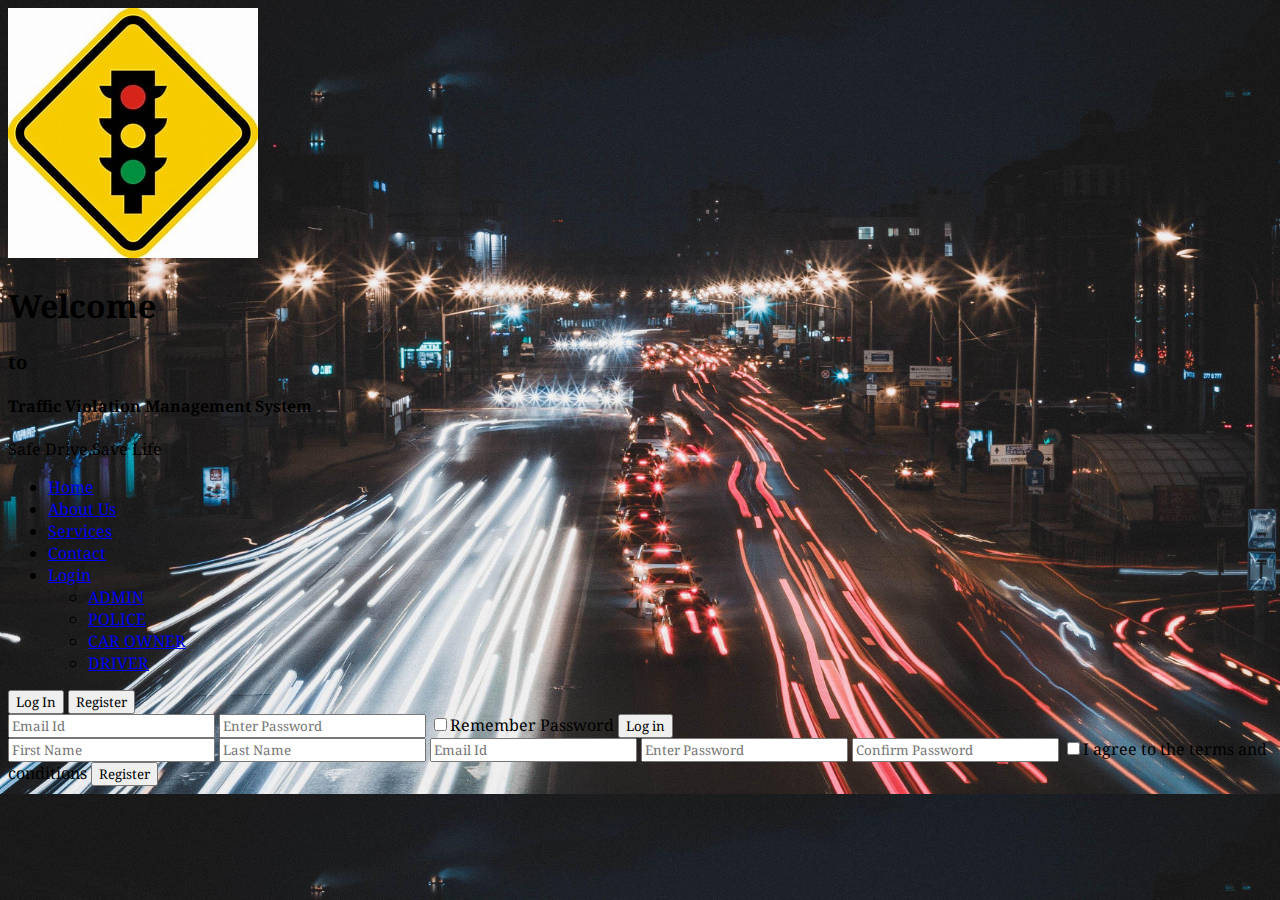
<file: patrika.html>
<!DOCTYPE html>
<html lang="en">
<head>
    <meta charset="UTF-8">
    <meta name="viewport" content="width=device-width, initial-scale=1.0">
    <title>TVMS</title>
    <link rel="stylesheet" href="style.css">
</head>
<body>
    <div class="full-page">
        <img src="logo.jpeg" class="logo">
        <div class="content">
            <h1>Welcome</h1>
            <h3>to</h3>
            <h4>Traffic Violation Management System</h4>
            <p>Safe Drive,Save Life</p>
        </div>
        <div class="navbar">
            <nav>
                <ul id='MenuItems'>
                    <li><a href='#'>Home</a></li>
                    <li><a href='#'>About Us</a></li>
                    <li><a href='#'>Services</a></li>
                    <li><a href='#'>Contact</a></li>
                    <li class="dropdown"><a href="#"><span>Login</span> <i class="bi bi-chevron-down"></i></a>
                        <ul>
                          <li><a href="admin/index.html" target="_blank">ADMIN</a></li>
                          <li><a href="police/index.html" target="_blank">POLICE</a></li>
                          <li><a href="car owner/index.html" target="_blank">CAR OWNER</a></li>
                          <li><a href="driver/index.html" target="_blank">DRIVER</a></li>
                        </ul>
                    </li>
            </nav>
        </div>
        <div id='login-form'class='login-page'>
            <div class="form-box">
                <div class='button-box'>
                    <div id='btn'></div>
                    <button type='button'onclick='login()'class='toggle-btn'>Log In</button>
                    <button type='button'onclick='register()'class='toggle-btn'>Register</button>
                </div>

              

                
            <form id='login' class='input-group-login'  action =login.php method="post">
                <input type='text'  class='input-field'placeholder='Email Id' required >
		        <input type='password'  class='input-field'placeholder='Enter Password' required>
		        <input type='checkbox'class='check-box'><span>Remember Password</span>
		        <button type='submit'class='submit-btn'>Log in</button>
		    </form>

 


		    <form id='register' class='input-group-register' action ='reg.php' method ='post'>
                
		     <input type='text' name="firstname" class='input-field'placeholder='First Name' required>
		     <input type='text' name="lastname" class='input-field'placeholder='Last Name ' required>
		     <input type='email' name='email' class='input-field'placeholder='Email Id' required>
		     <input type='password' name="password" class='input-field'placeholder='Enter Password' required>
		     <input type='password' name="confirmpassword" class='input-field'placeholder='Confirm Password'  required>
		     <input type='checkbox'class='check-box'><span>I agree to the terms and conditions</span>
                    <button type='submit'class='submit-btn'>Register</button>
	        
        </form>
            </div>
        </div>
    </div>
    <script>
        var x=document.getElementById('login');
		var y=document.getElementById('register');
		var z=document.getElementById('btn');
		function register()
		{
			x.style.left='-400px';
			y.style.left='50px';
			z.style.left='110px';
		}
		function login()
		{
			x.style.left='50px';
			y.style.left='450px';
			z.style.left='0px';
		}
	</script>
	<script>
        var modal = document.getElementById('login-form');
        window.onclick = function(event) 
        {
            if (event.target == modal) 
            {
                modal.style.display = "none";
            }
        }
    </script>
</body>
</html>
</file>
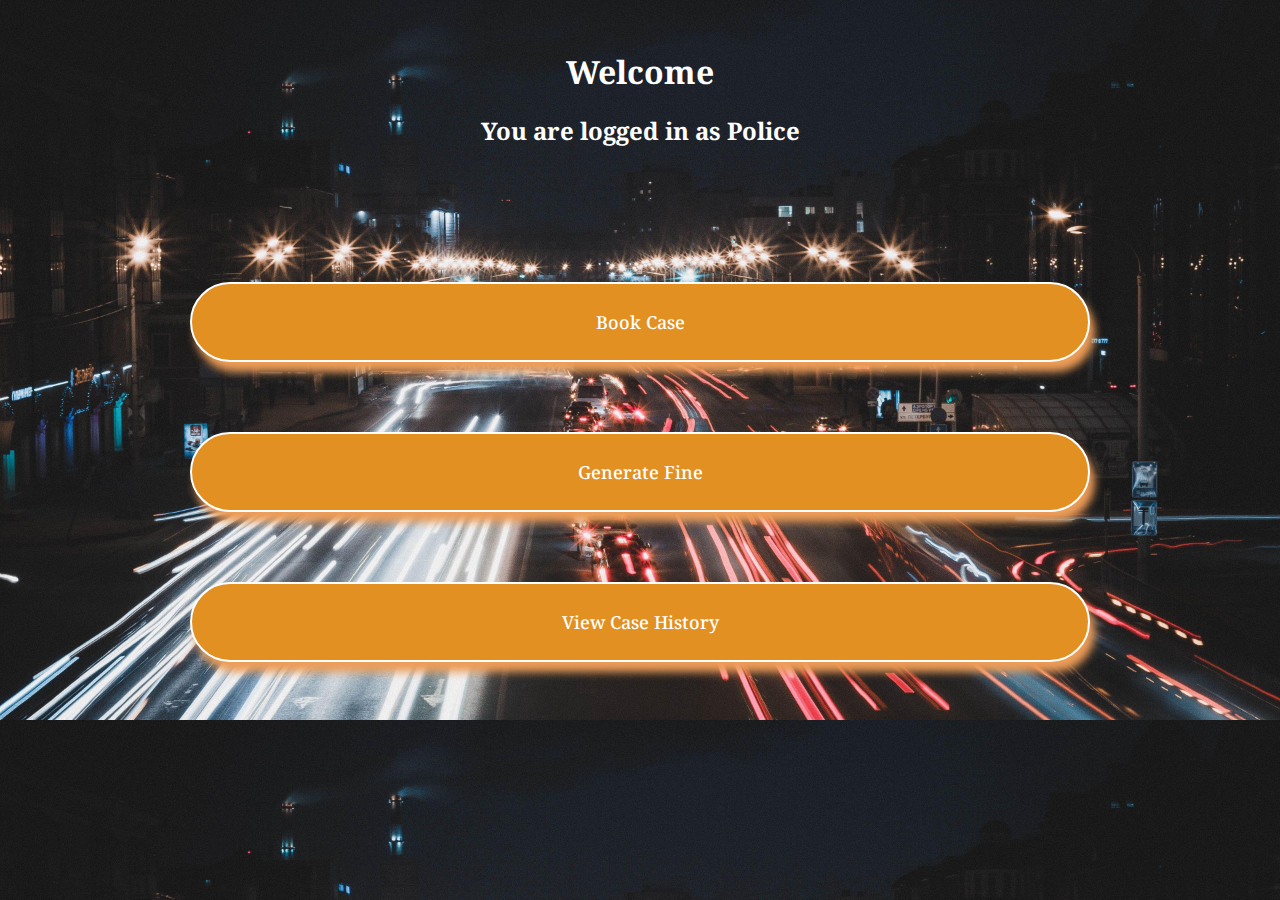
<file: police.html>
<!DOCTYPE html>
<html>
<head>
    <meta charset='utf-8'>
    <meta http-equiv='X-UA-Compatible' content='IE=edge'>
    <title>Police</title>
    <meta name='viewport' content='width=device-width, initial-scale=1'>
    <link rel='stylesheet' type='text/css' media='screen' href='police.css'>
</head>
<body>
    <div class="welcome">
        <h1>
            Welcome
        </h1>
        <h2>You are logged in as Police</h2>
    </div>

    <div class="functions">
        <div class="btn">
            <div class="b1">
                <a href="book_case.html" target="_blank">
                <button>
Book Case
                </button>
                </a>
            </div>

            <div class="b2">
                <a href="Generate_fine_police.php" target="_blank">
                <button> 
Generate Fine
                </button>
            </a>
            </div>

            <div class="b3">
                <a href="Show_Records_police.php" target="_blank">
                <button>
View Case History
                </button>
            </a>
            </div>

            

        </div>           
    </div>
</body>
</html>
</file>
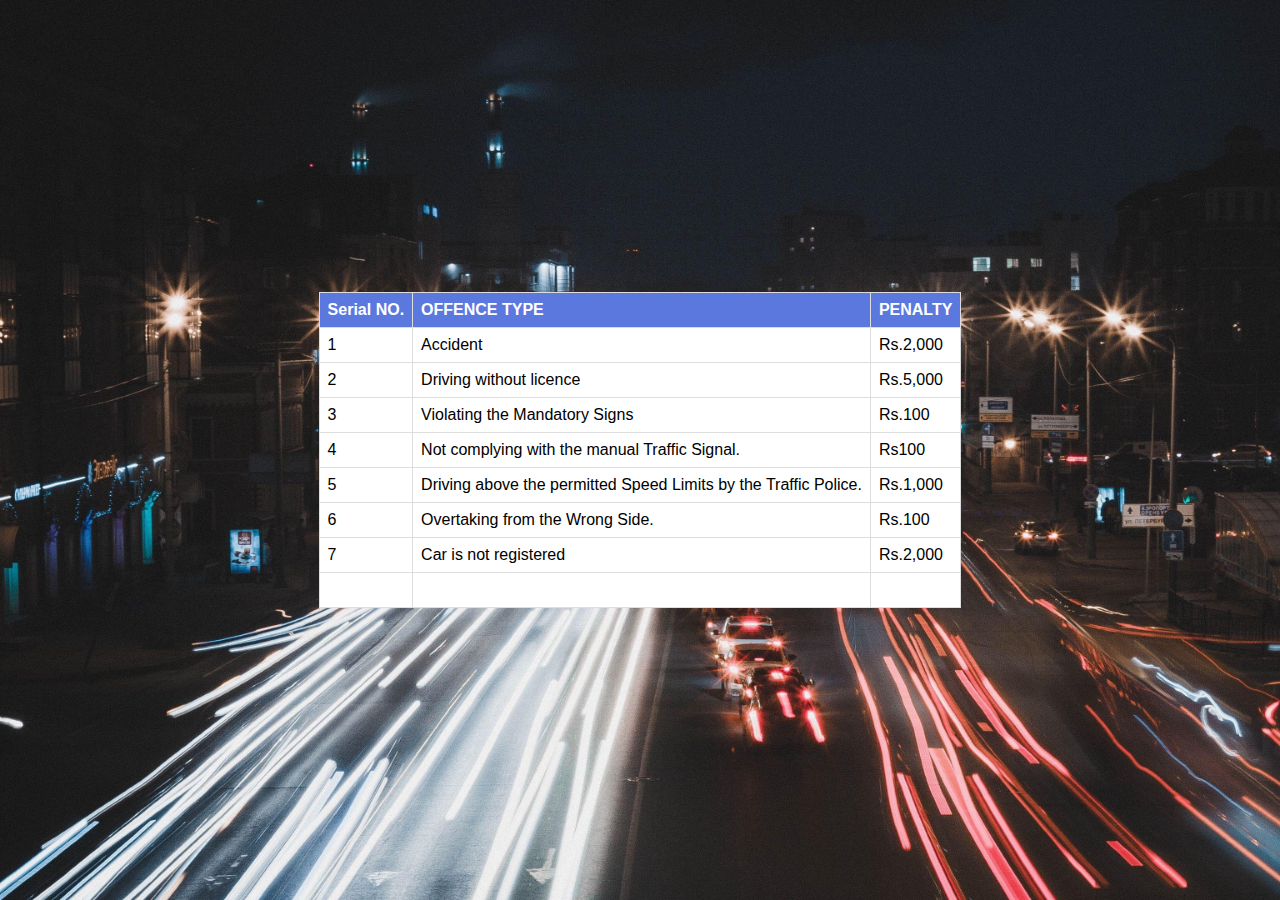
<file: view_case.html>
<!DOCTYPE html>
<html lang="en">
<head>
    <meta charset="UTF-8">
    <meta name="viewport" content="width=device-width, initial-scale=1.0">
    <title>View Case Category</title>
    <table>
        <thead>
          <tr>
            <th>Serial NO.</th>
            <th>OFFENCE  TYPE</th>
            <th>PENALTY</th>
          </tr>
        </thead>
        <tbody>
          <tr>
            <td>1</td>
            <td>Accident</td>
            <td>Rs.2,000 </td>
          </tr>
          <tr>
            <td>2</td>
            <td>Driving without licence</td>
            <td>Rs.5,000</td>
          </tr>
        
          <tr>
            <td>3</td>
            <td>Violating the Mandatory Signs</td>
            <td>Rs.100</td>
          </tr>
          <tr>
            <td>4</td>
            <td>Not complying with the manual Traffic Signal.</td>
            <td>Rs100</td>
          </tr>
          <tr>
            <td>5</td>
            <td>Driving above the permitted Speed Limits by the Traffic Police.</td>
            <td>Rs.1,000</td>
          </tr>
        
          <tr>
            <td>6</td>
            <td>Overtaking from the Wrong Side.</td>
            <td>Rs.100</td>
          </tr>
         
      
          <tr>
            <td>7</td>
            <td>Car is not registered </td>
            <td>Rs.2,000</td>
          </tr>
         
        </tbody>
        <tfoot>
          <tr>
            <td>Footer 1</td>
            <td>Footer 2</td>
            <td>Footer 3</td>
          </tr>
        </tfoot>
      </table>


    <style>
        body {
            font-family: 'Arial', sans-serif;
            background: url(Traffic.jpg) repeat, rgba(255, 255, 255, 0.9);
            background-size: cover;
            margin: 0;
            padding: 0;
            display: flex;
            justify-content: center;
            align-items: center;
            min-height: 100vh;
        }

         /* Added CSS for the back arrow */
         .back-arrow {
            position: absolute;
            top: 20px;
            left: 20px;
            font-size: 24px;
            color: rgb(227, 144, 35);
            text-decoration: none;
            cursor: pointer;
            transform: scaleX(0.7);
        }

        .container {
            background-color: rgba(255, 255, 255, 0.7);
            padding: 30px;
            border-radius: 10px;
            box-shadow: 0 0 20px rgba(0, 0, 0, 0.2);
            text-align: center;
            width: 400px;
        }

        h1 {
            color: rgb(227, 144, 35);
            font-size: 28px;
            margin-bottom: 20px;
        }

        label {
            display: block;
            margin-bottom: 10px;
            font-size: 18px;
            color: #333;
        }

        select {
            width: 100%;
            padding: 10px;
            border: 2px solid rgb(227, 144, 35);
            border-radius: 5px;
            font-size: 18px;
        }

        /* Style the dropdown options */
        select option {
            font-size: 16px;
            background-color: #f4f4f4; /* Background color of options */
            color: rgb(227, 144, 35); /* Text color of options */
            padding: 5px 10px;
        }

        select option:hover {
            background-color: rgb(227, 144, 35); /* Hover background color */
            color: #fff; /* Hover text color */
            border: 2px solid rgb(227, 144, 35);
        }

        button {
            display: inline-block;
            padding: 10px 20px;
            border: 2px solid white;
            background-color: rgb(227, 144, 35);
            color: white;
            border: none;
            border-radius: 5px;
            font-size: 18px;
            cursor: pointer;
            transition: background-color 0.3s ease;
        }

        button:hover {
            background-color: white;
            color: rgb(227, 144, 35);
            border: 2px solid rgb(227, 144, 35);
        }

        *,
        *::before,
        *::after {
          margin: 0;
          padding: 0;
          box-sizing: border-box;
          background-color: white;
        }
        body {
          padding: 20px;
        }
        table {
          border-collapse: collapse;
        }
        th,
        td {
          padding: 8px;
          text-align: left;
          border: 1px solid #ddd;
        }
        tbody tr:hover {
          background-color: #f5f5f5;
        }
        th {
          background-color: #5b78df;
          color: white;
        }
        tfoot {
          background-color: #4a524a;
          color: white;
        }
      

    </style>


    

</html>
</file>
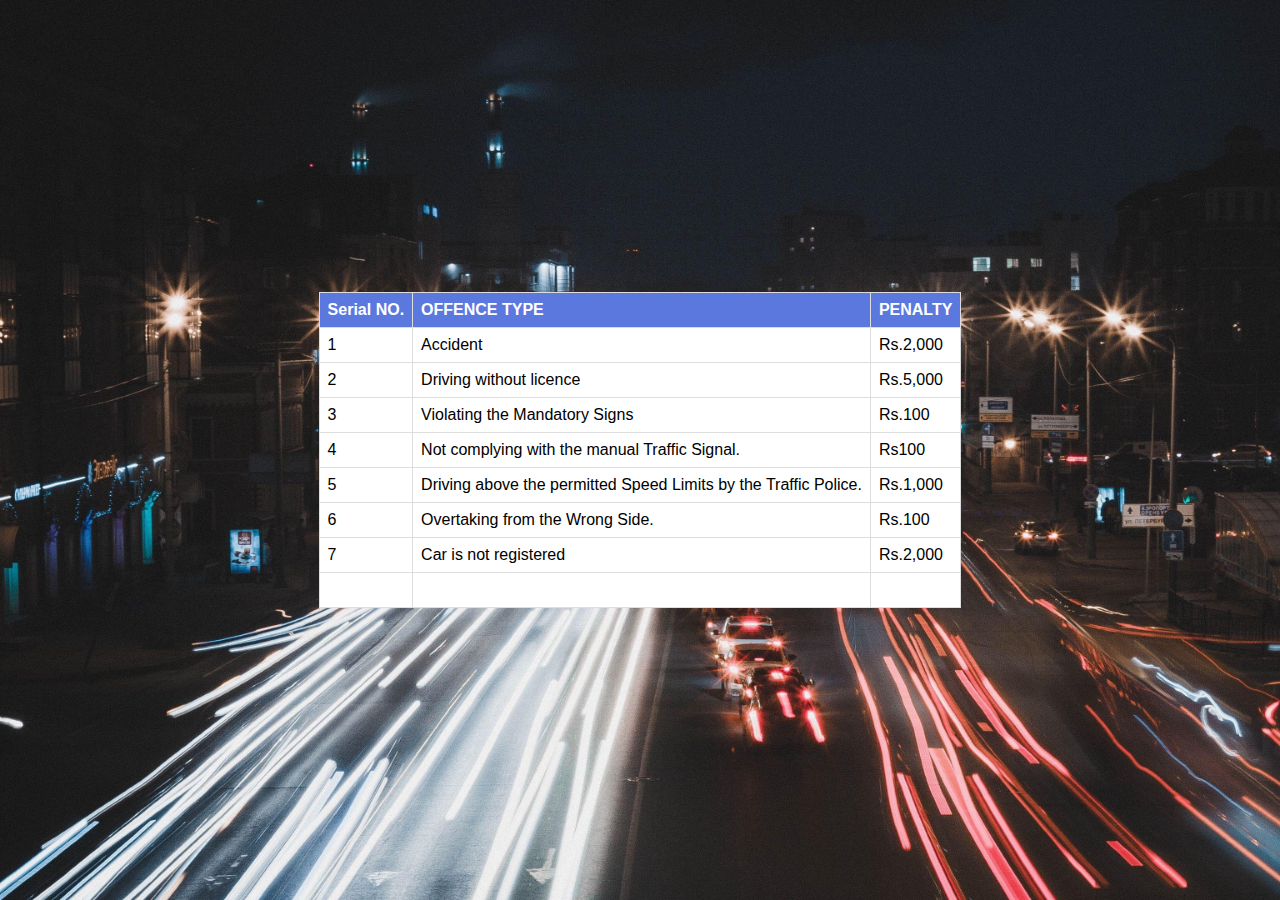
<file: view_case_category.html>
<!DOCTYPE html>
<html lang="en">
<head>
    <meta charset="UTF-8">
    <meta name="viewport" content="width=device-width, initial-scale=1.0">
    <title>View Case Category</title>
    <table>
        <thead>
          <tr>
            <th>Serial NO.</th>
            <th>OFFENCE  TYPE</th>
            <th>PENALTY</th>
          </tr>
        </thead>
        <tbody>
          <tr>
            <td>1</td>
            <td>Accident</td>
            <td>Rs.2,000 </td>
          </tr>
          <tr>
            <td>2</td>
            <td>Driving without licence</td>
            <td>Rs.5,000</td>
          </tr>
        
         <tr>
            <td>3</td>
            <td>Violating the Mandatory Signs</td>
            <td>Rs.100</td>
          </tr>
          <tr>
            <td>4</td>
            <td>Not complying with the manual Traffic Signal.</td>
            <td>Rs100</td>
          </tr>
          <tr>
            <td>5</td>
            <td>Driving above the permitted Speed Limits by the Traffic Police.</td>
            <td>Rs.1,000</td>
          </tr>
        
          <tr>
            <td>6</td>
            <td>Overtaking from the Wrong Side.</td>
            <td>Rs.100</td>
          </tr>
         
      
          <tr>
            <td>7</td>
            <td>Car is not registered </td>
            <td>Rs.2,000</td>
          </tr>
         
        </tbody>
        <tfoot>
          <tr>
            <td>Footer 1</td>
            <td>Footer 2</td>
            <td>Footer 3</td>
          </tr>
        </tfoot>
      </table>


    <style>
        body {
            font-family: 'Arial', sans-serif;
            background: url(Traffic.jpg) repeat, rgba(255, 255, 255, 0.9);
            background-size: cover;
            margin: 0;
            padding: 0;
            display: flex;
            justify-content: center;
            align-items: center;
            min-height: 100vh;
        }

         /* Added CSS for the back arrow */
         .back-arrow {
            position: absolute;
            top: 20px;
            left: 20px;
            font-size: 24px;
            color: rgb(227, 144, 35);
            text-decoration: none;
            cursor: pointer;
            transform: scaleX(0.7);
        }

        .container {
            background-color: rgba(255, 255, 255, 0.7);
            padding: 30px;
            border-radius: 10px;
            box-shadow: 0 0 20px rgba(0, 0, 0, 0.2);
            text-align: center;
            width: 400px;
        }

        h1 {
            color: rgb(227, 144, 35);
            font-size: 28px;
            margin-bottom: 20px;
        }

        label {
            display: block;
            margin-bottom: 10px;
            font-size: 18px;
            color: #333;
        }

        select {
            width: 100%;
            padding: 10px;
            border: 2px solid rgb(227, 144, 35);
            border-radius: 5px;
            font-size: 18px;
        }

        /* Style the dropdown options */
        select option {
            font-size: 16px;
            background-color: #f4f4f4; /* Background color of options */
            color: rgb(227, 144, 35); /* Text color of options */
            padding: 5px 10px;
        }

        select option:hover {
            background-color: rgb(227, 144, 35); /* Hover background color */
            color: #fff; /* Hover text color */
            border: 2px solid rgb(227, 144, 35);
        }

        button {
            display: inline-block;
            padding: 10px 20px;
            border: 2px solid white;
            background-color: rgb(227, 144, 35);
            color: white;
            border: none;
            border-radius: 5px;
            font-size: 18px;
            cursor: pointer;
            transition: background-color 0.3s ease;
        }

        button:hover {
            background-color: white;
            color: rgb(227, 144, 35);
            border: 2px solid rgb(227, 144, 35);
        }

        *,
        *::before,
        *::after {
          margin: 0;
          padding: 0;
          box-sizing: border-box;
          background-color: white;
        }
        body {
          padding: 20px;
        }
        table {
          border-collapse: collapse;
        }
        th,
        td {
          padding: 8px;
          text-align: left;
          border: 1px solid #ddd;
        }
        tbody tr:hover {
          background-color: #f5f5f5;
        }
        th {
          background-color: #5b78df;
          color: white;
        }
        tfoot {
          background-color: #4a524a;
          color: white;
        }
      

    </style>


    

</html>
</file>
<file: main.css>
*
{
    margin: 0;
    padding: 0;
    box-sizing: border-box;
}
.full-page
{
    height: 100%;
	width: 100%;
	background-image: linear-gradient(rgba(0,0,0,0.4),rgb(24 22 24)),url(Traffic.jpg);
	background-position: center;
	background-size: cover;
	position: absolute;
}
.logo{
	width: 75px;
	top: 2%;
	left:2% ;
	position: absolute;

}
.content{
	margin-top: 15%;
	margin-left: 9%;
	color: #fff;
}
.content h4{
	font-style: italic;
	font-family: 'Kaushan Script',cursive;
	font-size: 40px;
}
.content h1{
	
	font-style: italic;
	font-size: 120px;
	line-height: 140px;
	font-weight: bold;

}
.content p{
	/*max-width: 500px;*/
    font-style: italic;
    font-size: 30px;
    line-height: 25px;
    padding: 5px 170px;
}

.navbar
{
	display: flex;
    align-items: center;
    padding: 18px 8%;
    width: 100%;
    justify-content: space-between;
}
    

nav
{

	display: flex;
    align-items: center;
    padding: 18px 8%;
    width: 100%;
	justify-content: space-between;
	position: fixed;
	top: 0;
	left: 45%;
}
nav ul li
{
    display: inline-block;
    margin: 10px 20px;
	list-style: none;
}
nav ul li a
{
    text-decoration: none;
    font-size: 17px;
    color: white;
    font-family: cursive;
	
}
nav ul li button
{
    font-size: 18px;
    color: white;
    outline: none;
    border: none;
    background: transparent;
    cursor: pointer;
    font-family: cursive;
}
nav ul li button:hover
{
    color: aqua;
}
nav ul li a:hover
{
    color: aqua;
}
a
{
    text-decoration: none;
    color: rgb(67, 9, 29);
}
/*#login-form
{
    display: none;
}*/
.form-box
{
    width:380px;
	height:480px;
	position:relative;
	margin:-29% auto;
	background:rgba(0,0,0,0.3);
	padding:20px;
    overflow: hidden;
	float: right;
}
.button-box
{
	width:220px;
	margin:35px auto;
	position:relative;
	box-shadow: 0 0 20px 9px #ff61241f;
	border-radius: 30px;
}
.toggle-btn
{
	padding: 10px 30px;
    cursor: pointer;
    background: transparent;
    border: 0;
    outline: none;
    position: relative;
    color: #bb7d7d;
}
#btn
{
	top: 0;
	left:0;
	position: absolute;
	width: 110px;
	height: 100%;
	background: #F3C693;
	border-radius: 30px;
	transition: .5s;
}
.input-group-login
{
	top: 150px;
	position:absolute;
	width:280px;
	transition:.5s;
}
.input-group-register
{
    top: 120px;
	position:absolute;
	width:280px;
	transition:.5s;
}
.input-field
{
	width: 100%;
	padding:10px 0;
	margin:5px 0;
	border-left:0;
	border-top:0;
	border-right:0;
	border-bottom: 1px solid #fff;
	outline:none;
	background: transparent;
}
.submit-btn
{
	width: 85%;
	padding: 10px 30px;
	cursor: pointer;
	display: block;
	margin: auto;
	background: #F3C693;
	border: 0;
	outline: none;
	border-radius: 30px;
}
.check-box
{
	margin: 30px 10px 34px 0;
}
span
{
	color: #fff;
    font-size: 14px;
    bottom: 68px;
    position: absolute;
}
#login
{
	left:50px;
}
#login input
{
	color:white;
	font-size:15;
}
#register
{
	left:450px;
}
#register input
{
	color:white;
	font-size: 15;
}
</file>
<file: ad.css>
@import url('https://fonts.googleapis.com/css2?family=Noto+Serif:wght@300;400;500;600;700&family=Poppins:wght@300;400;500;600;700;800;900&family=Roboto:wght@400;500;700&display=swap');

*{
    position: relative;
    font-family: "Noto Serif",Arial;
}

body{
    background: url(Traffic.jpg) ;
    background-size: cover;
    /*background-position: center;*/
}


/* Styling for the logout button */
.logout-button {
    position: fixed;
    top: 20px; /* Adjust the top position as needed */
    right: 20px; /* Adjust the right position as needed */
    background-color: transparent;
    color: white;
    border: 2px solid white;
    padding: 10px 20px;
    border-radius: 5px;
    font-size: 16px;
    cursor: pointer;
}

/* Style for button hover effect */
.logout-button:hover {
    background-color: white;
    color: #333; /* Text color on hover */
    transition: background-color 0.3s ease, color 0.3s ease;
}



.welcome{
    margin-bottom: 100px;
    margin-top: 50px;
    /*border: 3px solid blue;*/
}

.welcome h1,h2{
    text-align: center;
    color: rgb(255, 255, 255);
    font-weight: 700;
}


.functions{
    display: flex;
    justify-content: center;
    align-items: center;
    height: 200px;
    /*border: 3px solid green;*/
}

.functions .btn{
    /*border: 3px solid red;*/
    margin-top: 150px;
    background-color: transparent;
}

.functions .b1,
.functions .b2,
.functions .b3{
    display: flex;
    justify-content: center;
    align-items: center;
    width: 500px;
    height: 50px;
    background-color: blueviolet;
    margin: 100px;
}

.b1 button,
.b2 button,
.b3 button{
    width: 100vb;
    height: 80px;
    border-radius: 40px;
    font-size: medium;
    cursor: pointer;
    border: 2px solid white;
    background-color: rgb(227, 144, 35);
    color: white;
    transition: 0.5s;
    box-shadow: 5px 10px 8px rgb(237, 157, 88);
    font-weight: 500;
    font-size: large;
}

.b1 button:hover,
.b2 button:hover,
.b3 button:hover{
    background-color: white;
    color: rgb(227, 144, 35);
    border: 2px solid rgb(227, 144, 35);
    box-shadow: 5px 10px 8px rgb(241, 205, 134);
}
</file>
<file: fpdf.css>
body {font-family:"Times New Roman",serif}
h1 {font:bold 135% Arial,sans-serif; color:#4000A0; margin-bottom:0.9em}
h2 {font:bold 95% Arial,sans-serif; color:#900000; margin-top:1.5em; margin-bottom:1em}
dl.param dt {text-decoration:underline}
dl.param dd {margin-top:1em; margin-bottom:1em}
dl.param ul {margin-top:1em; margin-bottom:1em}
tt, code, kbd {font-family:"Courier New",Courier,monospace; font-size:82%}
div.source {margin-top:1.4em; margin-bottom:1.3em}
div.source pre {display:table; border:1px solid #24246A; width:100%; margin:0em; font-family:inherit; font-size:100%}
div.source code {display:block; border:1px solid #C5C5EC; background-color:#F0F5FF; padding:6px; color:#000000}
div.doc-source {margin-top:1.4em; margin-bottom:1.3em}
div.doc-source pre {display:table; width:100%; margin:0em; font-family:inherit; font-size:100%}
div.doc-source code {display:block; background-color:#E0E0E0; padding:4px}
.kw {color:#000080; font-weight:bold}
.str {color:#CC0000}
.cmt {color:#008000}
p.demo {text-align:center; margin-top:-0.9em}
a.demo {text-decoration:none; font-weight:bold; color:#0000CC}
a.demo:link {text-decoration:none; font-weight:bold; color:#0000CC}
a.demo:hover {text-decoration:none; font-weight:bold; color:#0000FF}
a.demo:active {text-decoration:none; font-weight:bold; color:#0000FF}
</file>
<file: style.css>
@import url('https://fonts.googleapis.com/css2?family=Noto+Serif:wght@300;400;500;600;700&family=Poppins:wght@300;400;500;600;700;800;900&family=Roboto:wght@400;500;700&display=swap');

*{
    position: relative;
    font-family: "Noto Serif",Arial;
}

body{
    background: url(Traffic.jpg) ;
    background-size: cover;
    /*background-position: center;*/
}

.welcome{
    margin-bottom: 100px;
    margin-top: 50px;
    /*border: 3px solid blue;*/
}

.welcome h1,h2{
    text-align: center;
    color: rgb(255, 255, 255);
    font-weight: 700;
}

.functions{
    display: flex;
    justify-content: center;
    align-items: center;
    height: 200px;
    /*border: 3px solid green;*/
}

.functions .btn{
    /*border: 3px solid red;*/
    margin-top: 150px;
    background-color: transparent;
}

.functions .b1,
.functions .b2,
.functions .b3{
    display: flex;
    justify-content: center;
    align-items: center;
    width: 500px;
    height: 50px;
    /**background-color: blueviolet;**/
    margin: 100px;
}

.b1 button,
.b2 button,
.b3 button{
    width: 500px;
    height: 80px;
    border-radius: 40px;
    font-size: medium;
    cursor: pointer;
    border: 2px solid white;
    background-color: rgb(227, 144, 35);
    color: white;
    transition: 0.5s;
    box-shadow: 5px 10px 8px rgb(237, 157, 88);
    font-weight: 500;
    font-size: large;
}

.b1 button:hover,
.b2 button:hover,
.b3 button:hover{
    background-color: white;
    color: rgb(227, 144, 35);
    border: 2px solid rgb(227, 144, 35);
    box-shadow: 5px 10px 8px rgb(241, 205, 134);
}
</file>
<file: police.css>
/*@import url('https://fonts.googleapis.com/css2?family=Noto+Serif:wght@300;400;500;600;700&family=Poppins:wght@300;400;500;600;700;800;900&family=Roboto:wght@400;500;700&display=swap');

*{
    position: relative;
    font-family: "Noto Serif",Arial;
}

body{
   background-image: url('Traffic.jpg');
   background-size: cover;
}

.welcome{
    
    margin-bottom: 100px;
    margin-top: 50px;
    border: 3px solid blue;
}

.welcome h1,h2{
    text-align: center;
    color: rgb(255, 255, 255);
    font-weight: 700;
}

.functions{
    display: flex;
    justify-content: center;
    align-items: center;
    height: 200px;
    border: 3px solid green;
}

.functions .btn{
    border: 3px solid red;
    margin-top: 50px;
    background-color: transparent;
}

.functions .b1,
.functions .b2,
.functions .b3,
.functions .b4{
    display: flex; 
    justify-content: center;
    align-items: center;
    width: 500px;
    height: 50px;
    padding-top: 50px;
    padding-right: 220px;
    margin: 10px;
    background-color: blueviolet;
}

.b1 button,
.b2 button,
.b3 button, 
.b4 button{
    width: 100vb;
    height: 80px;
    border-radius: 40px;
    font-size: medium;
    cursor: pointer;
    border: 2px solid white;
    background-color: rgb(208 162 122);
    color: #270000;
    transition: 0.5s;
    box-shadow: 5px 10px 8px rgb(237, 157, 88);
    font-weight: 500;
    font-size: large;
}

.b1 button:hover,
.b2 button:hover,
.b3 button:hover,
.b4 button:hover{
    background-color: white;
    color: rgb(227, 144, 35);
    border: 2px solid rgb(227, 144, 35);
    box-shadow: 5px 10px 8px rgb(241, 205, 134);
}*/

@import url('https://fonts.googleapis.com/css2?family=Noto+Serif:wght@300;400;500;600;700&family=Poppins:wght@300;400;500;600;700;800;900&family=Roboto:wght@400;500;700&display=swap');

*{
    position: relative;
    font-family: "Noto Serif",Arial;
}

body{
    background: url(Traffic.jpg) ;
    background-size: cover;
    /*background-position: center;*/
}

.welcome{
    margin-bottom: 150px;
    margin-top: 50px;
    /*border: 3px solid blue;*/
}

.welcome h1,h2{
    text-align: center;
    color: rgb(255, 255, 255);
    font-weight: 700;
}

.functions{
    display: flex;
    justify-content: center;
    align-items: center;
    height: 200px;
    /*border: 3px solid green;*/
}

.functions .btn{
    /*border: 3px solid red;*/
    margin-top: 150px;
    background-color: transparent;
}

.functions .b1,
.functions .b2,
.functions .b3,
.functions .b4{
    display: flex;
    justify-content: center;
    align-items: center;
    width: 500px;
    height: 50px;
    background-color: blueviolet;
    margin: 100px;
}

.b1 button,
.b2 button,
.b3 button,
.b4 button{
    width: 100vb;
    height: 80px;
    border-radius: 40px;
    font-size: medium;
    cursor: pointer;
    border: 2px solid white;
    background-color: rgb(227, 144, 35);
    color: white;
    transition: 0.5s;
    box-shadow: 5px 10px 8px rgb(237, 157, 88);
    font-weight: 500;
    font-size: large;
}

.b1 button:hover,
.b2 button:hover,
.b3 button:hover,
.b4 button:hover{
    background-color: white;
    color: rgb(227, 144, 35);
    border: 2px solid rgb(227, 144, 35);
    box-shadow: 5px 10px 8px rgb(241, 205, 134);
}
</file>
